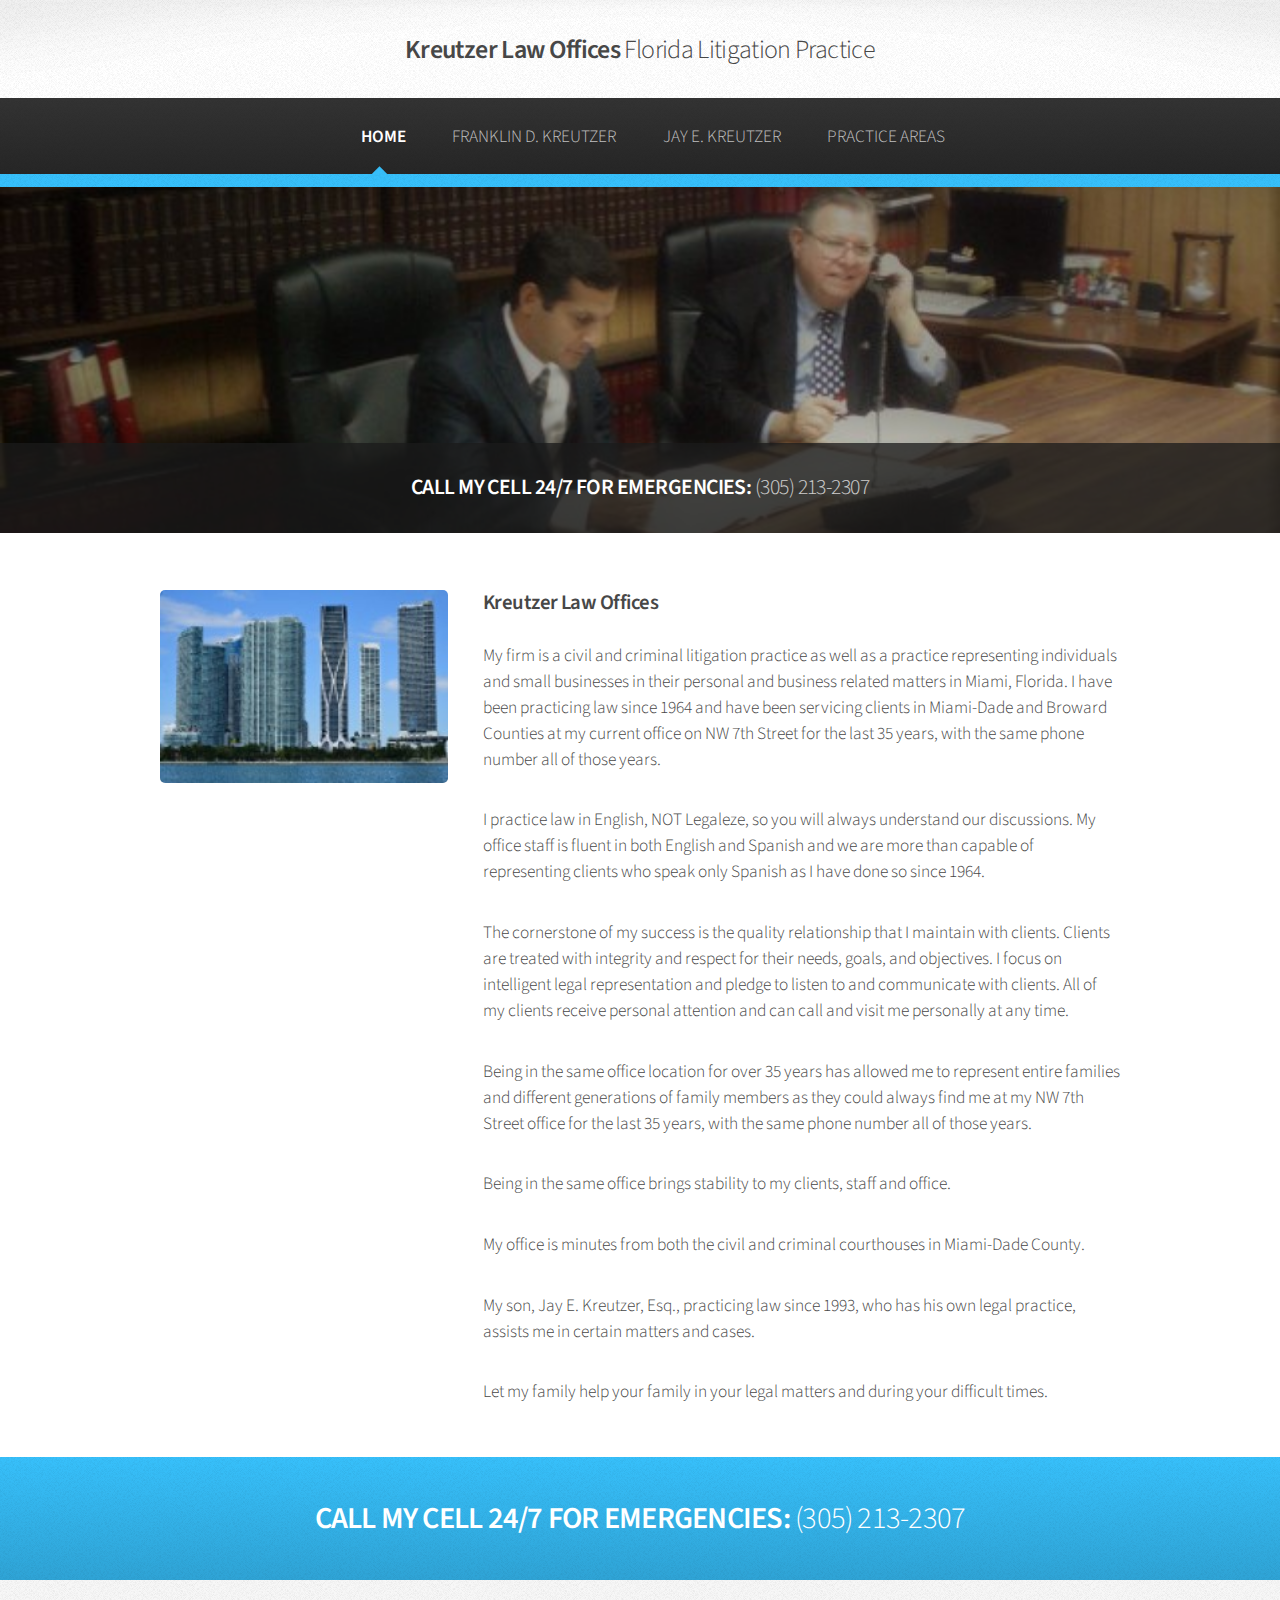
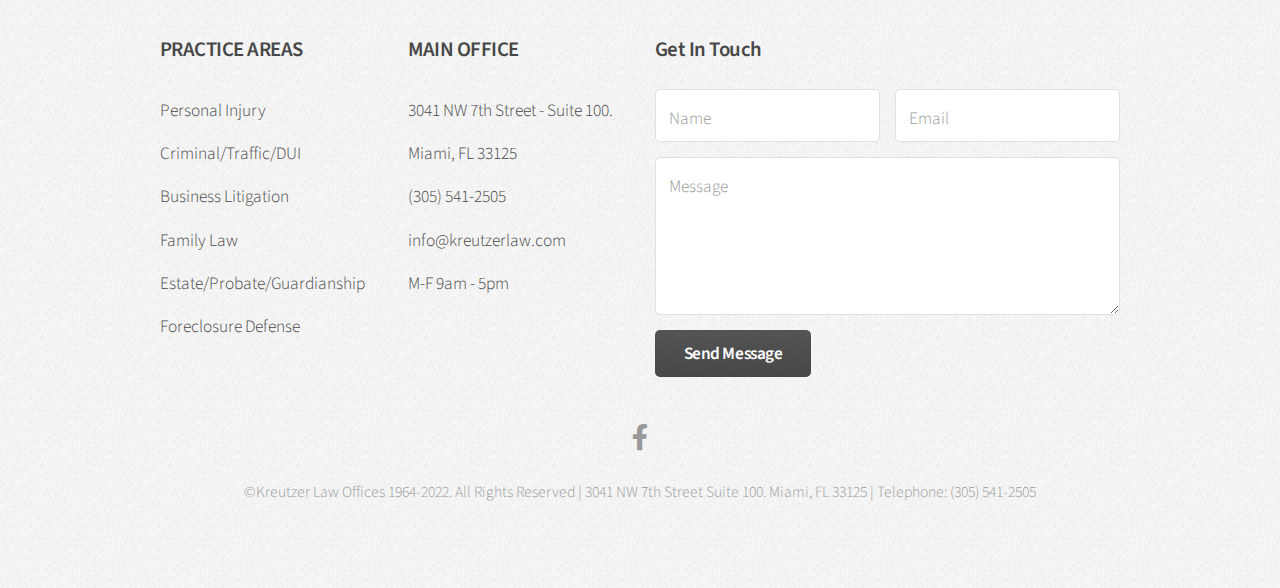
<file: index.html>
<!DOCTYPE HTML>
<html>
	<head>
		<title>Kreutzer Law Offices | Florida Litigation Practice | Miami</title>
		<meta charset="utf-8" />
		<meta name="viewport" content="width=device-width, initial-scale=1, user-scalable=no" />
		<link rel="stylesheet" href="assets/css/main.css" />
	</head>
	<body class="is-preload">
		<div id="page-wrapper">

			<!-- Header -->
				<div id="header">

					<!-- Logo -->
						<h1><a href="index.html" id="logo">Kreutzer Law Offices <em> Florida Litigation Practice</em></a></h1>

					<!-- Nav -->
						<nav id="nav">
							<ul>
								<li class="current"><a href="index.html">HOME</a></li>
								<li><a href="franklin-kreutzer.html">FRANKLIN D. KREUTZER</a></li>
								<li><a href="jay-e-kreutzer.html">JAY E. KREUTZER</a></li>
								<li><a href="practice-areas.html">PRACTICE AREAS</a></li>
							</ul>
						</nav>

				</div>

			<!-- Banner -->
				<section id="banner">
					<header>
						<h2>CALL MY CELL 24/7 FOR EMERGENCIES: <em>(305) 213-2307</em></h2>
					</header>
				</section>

			<!-- Posts -->
				<section class="wrapper style1">
					<div class="container">
						<div class="row">
							<section class="col-12 col-12-narrower">
								<div class="box post">
									<a href="#" class="image left"><img src="images/miami-law-office.jpg" alt="" /></a>
									<div class="inner">
										<h3>Kreutzer Law Offices</h3>
										<p>My firm is a civil and criminal litigation practice as well as a practice representing individuals 
											and small businesses in their personal and business related matters in Miami, Florida.  
											I have been practicing law since 1964 and have been servicing clients in Miami-Dade and Broward Counties
											 at my current office on NW 7th Street for the last 35 years, with the same phone number all of those years.</p>
										<p>I practice law in English, NOT Legaleze, so you will always understand our discussions.  
											My office staff is fluent in both English and Spanish and we are more than capable of representing clients 
											who speak only Spanish as I have done so since 1964.</p>
										<p>The cornerstone of my success is the quality relationship that I maintain with clients.  Clients are treated with 
											integrity and respect for their needs, goals, and objectives.  I focus on intelligent legal 
											representation and pledge to listen to and communicate with clients.  All of my clients receive personal attention 
											and can call and visit me personally at any time.</p>
										<p>Being in the same office location for over 35 years has allowed me to represent entire families and different generations of 
											family members as they could always find me at my NW 7th Street office for the last 35 years, with the same phone number all of those years.</p>
										<p>Being in the same office brings stability to my clients, staff and office.</p>
										<p>My office is minutes from both the civil and criminal courthouses in Miami-Dade County.</p>
										<p>My son, Jay E. Kreutzer, Esq., practicing law since 1993, who has his own legal practice,  assists me in certain matters and cases.</p>
										<p>Let my family help your family in your legal matters and during your difficult times.</p>
										
									</div>
								</div>
							</section>
							
						</div>
					</div>
				</section>

			<!-- CTA -->
				<section id="cta" class="wrapper style3">
					<div class="container">
						<header>
							<h2>CALL MY CELL 24/7 FOR EMERGENCIES: <em>(305) 213-2307</em></h2>						
						</header>
					</div>
				</section>

			<!-- Footer -->
				<div id="footer">
					<div class="container">
						<div class="row">
							<section class="col-3 col-6-narrower col-12-mobilep">
								<h3>PRACTICE AREAS</h3>
								<ul class="links">
									<li>Personal Injury</li>
									<li>Criminal/Traffic/DUI</li>
									<li>Business Litigation</li>
									<li>Family Law</li>
									<li>Estate/Probate/Guardianship</li>
									<li>Foreclosure Defense</li>
								</ul>
							</section>
							<section class="col-3 col-6-narrower col-12-mobilep">
								<h3>MAIN OFFICE</h3>
								<ul class="links">
									<li>3041 NW 7th Street - Suite 100. Miami, FL 33125</li>
									<li>(305) 541-2505</li>
									<li>info@kreutzerlaw.com</a></li>
									<li>M-F 9am - 5pm</li>
								</ul>
							</section>
							<section class="col-6 col-12-narrower">
								<h3>Get In Touch</h3>
								<form>
									<div class="row gtr-50">
										<div class="col-6 col-12-mobilep">
											<input type="text" name="name" id="name" placeholder="Name" />
										</div>
										<div class="col-6 col-12-mobilep">
											<input type="email" name="email" id="email" placeholder="Email" />
										</div>
										<div class="col-12">
											<textarea name="message" id="message" placeholder="Message" rows="5"></textarea>
										</div>
										<div class="col-12">
											<ul class="actions">
												<li><input type="submit" class="button alt" value="Send Message" /></li>
											</ul>
										</div>
									</div>
								</form>
							</section>
						</div>
					</div>

					<!-- Icons -->
						<ul class="icons">
							<li><a href="https://www.facebook.com/KreutzerLawOffices" class="icon brands fa-facebook-f"><span class="label">Facebook</span></a></li>
						</ul>

					<!-- Copyright -->
						<div class="copyright">
							<ul class="menu">
								<li>&copy;Kreutzer Law Offices 1964-2022. All Rights Reserved | 3041 NW 7th Street Suite 100. Miami, FL 33125 | Telephone: (305) 541-2505</li>
								<!-- Arcana HTML5 UP ajlkn CCA 3.0 license -->
							</ul>
						</div>

				</div>

		</div>

		<!-- Scripts -->
			<script src="assets/js/jquery.min.js"></script>
			<script src="assets/js/jquery.dropotron.min.js"></script>
			<script src="assets/js/browser.min.js"></script>
			<script src="assets/js/breakpoints.min.js"></script>
			<script src="assets/js/util.js"></script>
			<script src="assets/js/main.js"></script>

	</body>
</html>
</file>
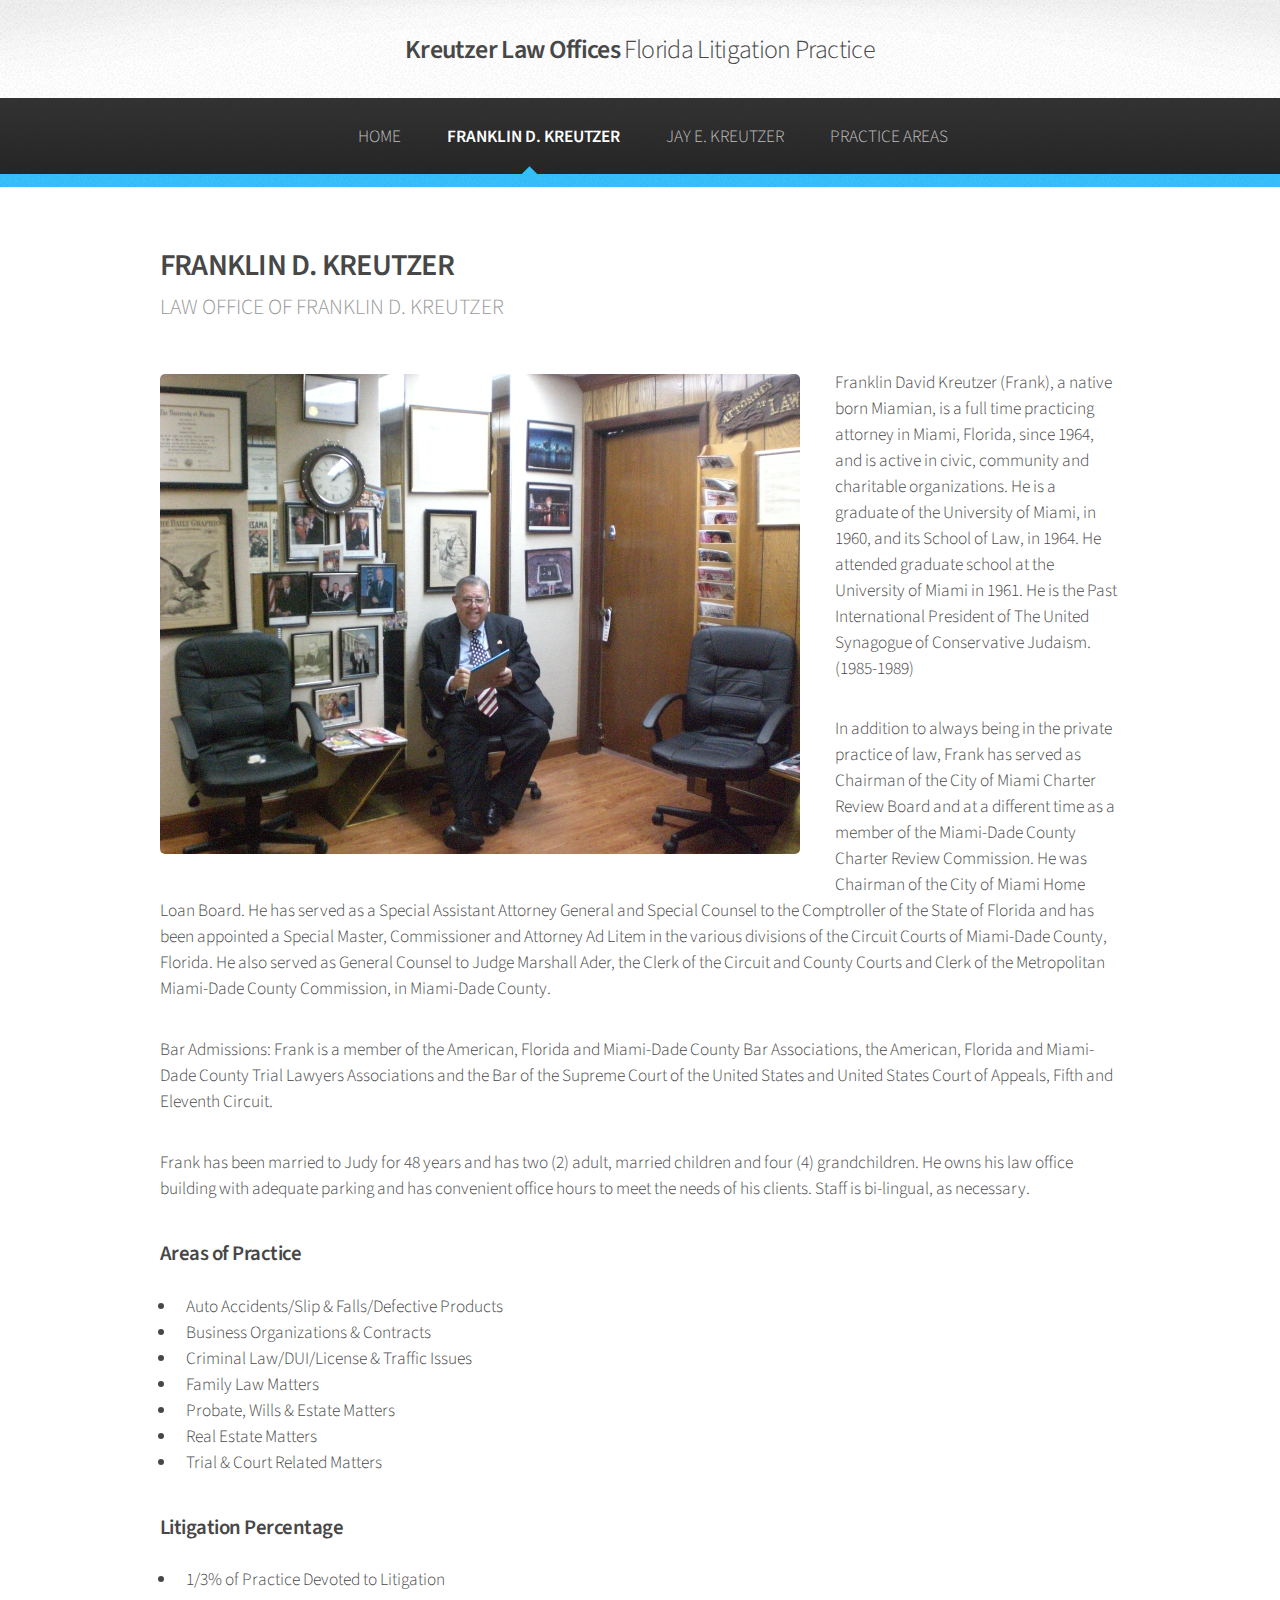
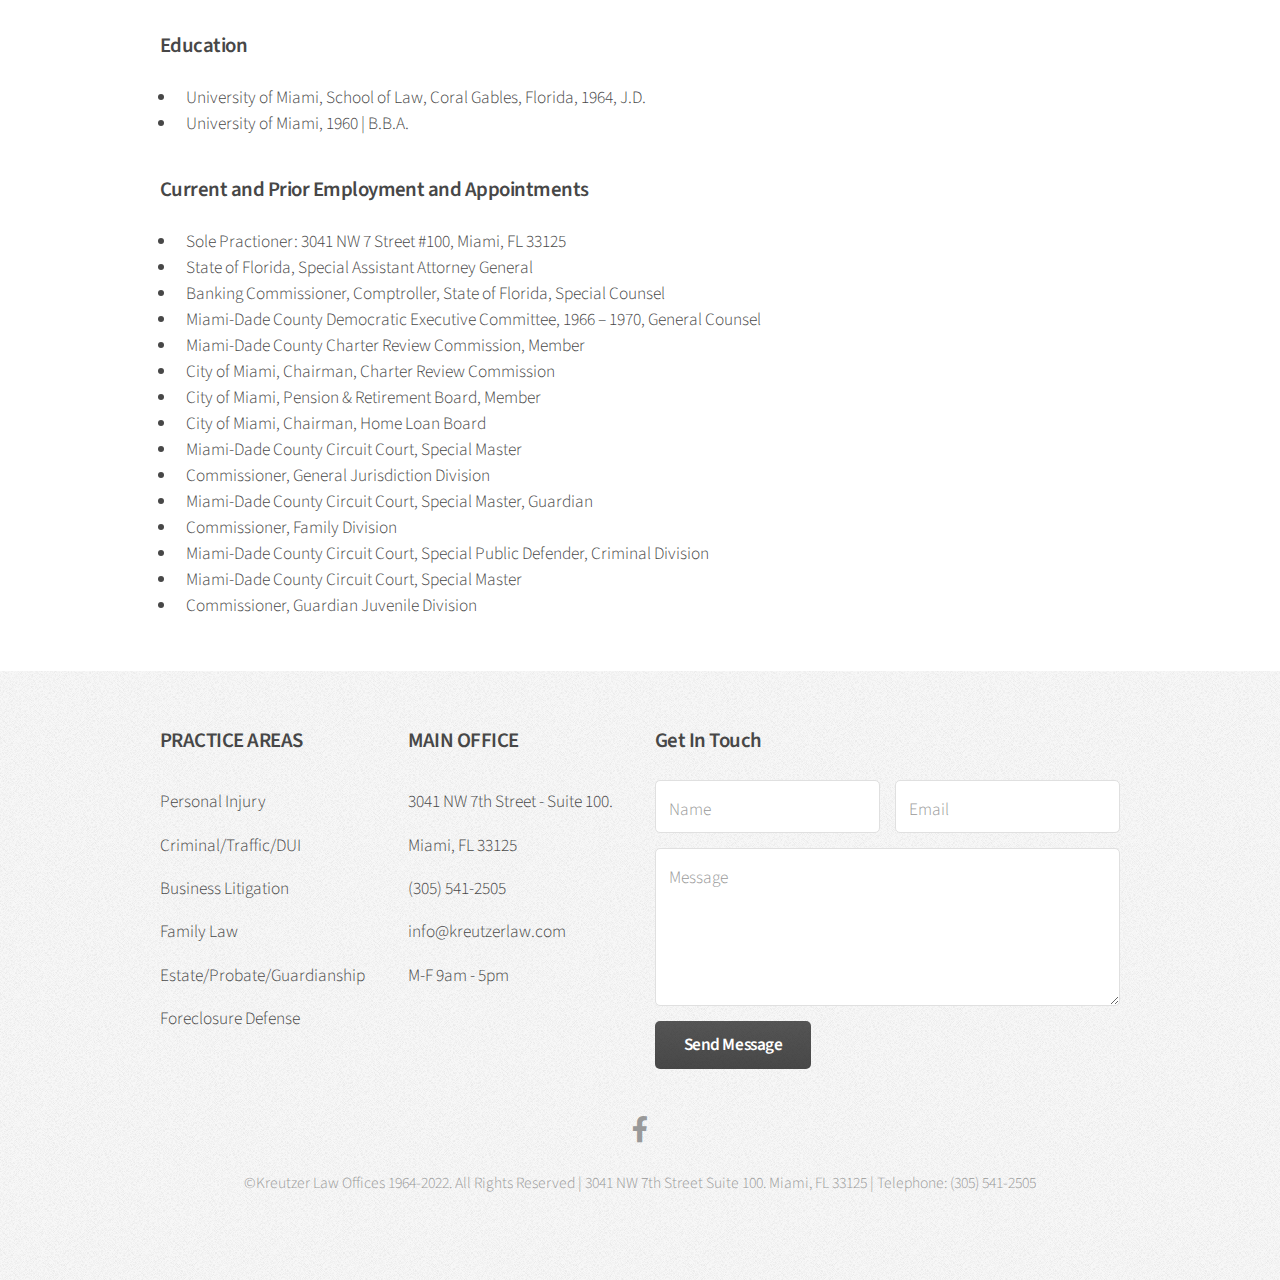
<file: franklin-kreutzer.html>
<!DOCTYPE HTML>
<html>
	<head>
		<title>Kreutzer Law Offices | Florida Litigation Practice | Miami</title>
		<meta charset="utf-8" />
		<meta name="viewport" content="width=device-width, initial-scale=1, user-scalable=no" />
		<link rel="stylesheet" href="assets/css/main.css" />
	</head>
	<body class="is-preload">
		<div id="page-wrapper">

			<!-- Header -->
				<div id="header">

					<!-- Logo -->
						<h1><a href="index.html" id="logo">Kreutzer Law Offices <em> Florida Litigation Practice</em></a></h1>

					<!-- Nav -->
						<nav id="nav">
							<ul>
								<li><a href="index.html">HOME</a></li>
								<li class="current"><a href="franklin-kreutzer.html">FRANKLIN D. KREUTZER</a></li>
								<li><a href="jay-e-kreutzer.html">JAY E. KREUTZER</a></li>
								<li><a href="practice-areas.html">PRACTICE AREAS</a></li>
							</ul>
						</nav>

				</div>

			<!-- Main -->
				<section class="wrapper style1">
					<div class="container">
						<div id="content">

							<!-- Content -->

								<article>
									<header>
										<h2>FRANKLIN D. KREUTZER</h2>
										<p>LAW OFFICE OF FRANKLIN D. KREUTZER</p>
									</header>

									<!-- <span class="image featured"><img src="images/Law_Office_Miami_Franklin_Kreutzer.jpg" alt="" /></span> -->

									<a href="#" class="image left"><img src="images/Law_Office_Miami_Franklin_Kreutzer.jpg" alt="" /></a>

									<p>Franklin David Kreutzer (Frank), a native born Miamian, is a full time practicing attorney in Miami, Florida, since 1964, and is active in civic, community 
										and charitable organizations.  He is a graduate of the University of Miami, in 1960, and its School of Law, in 1964.  
										He attended graduate school at the University of Miami in 1961.  He is the Past International President of The United Synagogue of Conservative Judaism.(1985-1989)</p>

									<p>In addition to always being in the private practice of law, Frank has served as Chairman of the City of Miami Charter Review Board and at a different time as a member of the Miami-Dade 
										County Charter Review Commission.  He was Chairman of the City of Miami Home Loan Board.  He has served as a Special Assistant Attorney General and Special Counsel to the Comptroller of 
										the State of Florida and has been appointed a Special Master, Commissioner and Attorney Ad Litem in the various divisions of the Circuit Courts of Miami-Dade County, Florida.  He also 
										served as General Counsel to Judge Marshall Ader, 
										the Clerk of the Circuit and County Courts and Clerk of the Metropolitan Miami-Dade County Commission, in Miami-Dade County.</p>

									<p>Bar Admissions:  Frank is a member of the American, Florida and Miami-Dade County Bar Associations, the American, Florida and Miami-Dade County Trial 
										Lawyers Associations and the Bar of the Supreme Court of the United States and United States Court of Appeals, Fifth and Eleventh Circuit.</p>
									<p>Frank has been married to Judy for 48 years and has two (2) adult, married children and four (4) grandchildren.  He owns his law office building with 
										adequate parking and has convenient office hours to meet the needs of his clients.  Staff is bi-lingual, as necessary.</p>

									<h3>Areas of Practice</h3>
									<ul>
										<li>Auto Accidents/Slip & Falls/Defective Products</li>
										<li>Business Organizations & Contracts</li>
										<li>Criminal Law/DUI/License & Traffic Issues</li>
										<li>Family Law Matters</li>
										<li>Probate, Wills & Estate Matters</li>
										<li>Real Estate Matters</li>
										<li>Trial & Court Related Matters</li>
									</ul>

									<h3>Litigation Percentage</h3>
									<ul>
										<li>1/3% of Practice Devoted to Litigation</li>
									</ul>

									<h3>Education</h3>
									<ul>
										<li>University of Miami, School of Law, Coral Gables, Florida, 1964, J.D.</li>
										<li>University of Miami, 1960 | B.B.A.</li>
									</ul>

									<h3>Current and Prior Employment and Appointments</h3>
									<ul>
										<li>Sole Practioner: 3041 NW 7 Street #100, Miami, FL  33125</li>
										<li>State of Florida, Special Assistant Attorney General</li>
										<li>Banking Commissioner, Comptroller, State of Florida, Special Counsel</li>
										<li>Miami-Dade County Democratic Executive Committee, 1966 – 1970, General Counsel</li>
										<li>Miami-Dade County Charter Review Commission, Member</li>
										<li>City of Miami, Chairman, Charter Review Commission</li>
										<li>City of Miami, Pension & Retirement Board, Member</li>
										<li>City of Miami, Chairman, Home Loan Board  </li>
										<li>Miami-Dade County Circuit Court, Special Master  </li>
										<li>Commissioner, General Jurisdiction Division  </li>
										<li>Miami-Dade County Circuit Court, Special Master, Guardian  </li>
										<li>Commissioner, Family Division  </li>
										<li>Miami-Dade County Circuit Court, Special Public Defender, Criminal Division  </li>
										<li>Miami-Dade County Circuit Court, Special Master  </li>
										<li>Commissioner, Guardian Juvenile Division  </li>
									</ul>

									
								</article>

						</div>
					</div>
				</section>

			<!-- Footer -->
			<div id="footer">
				<div class="container">
					<div class="row">
						<section class="col-3 col-6-narrower col-12-mobilep">
							<h3>PRACTICE AREAS</h3>
							<ul class="links">
								<li>Personal Injury</li>
								<li>Criminal/Traffic/DUI</li>
								<li>Business Litigation</li>
								<li>Family Law</li>
								<li>Estate/Probate/Guardianship</li>
								<li>Foreclosure Defense</li>
							</ul>
						</section>
						<section class="col-3 col-6-narrower col-12-mobilep">
							<h3>MAIN OFFICE</h3>
							<ul class="links">
								<li>3041 NW 7th Street - Suite 100. Miami, FL 33125</li>
								<li>(305) 541-2505</li>
								<li>info@kreutzerlaw.com</a></li>
								<li>M-F 9am - 5pm</li>
							</ul>
						</section>
						<section class="col-6 col-12-narrower">
							<h3>Get In Touch</h3>
							<form>
								<div class="row gtr-50">
									<div class="col-6 col-12-mobilep">
										<input type="text" name="name" id="name" placeholder="Name" />
									</div>
									<div class="col-6 col-12-mobilep">
										<input type="email" name="email" id="email" placeholder="Email" />
									</div>
									<div class="col-12">
										<textarea name="message" id="message" placeholder="Message" rows="5"></textarea>
									</div>
									<div class="col-12">
										<ul class="actions">
											<li><input type="submit" class="button alt" value="Send Message" /></li>
										</ul>
									</div>
								</div>
							</form>
						</section>
					</div>
				</div>

				<!-- Icons -->
					<ul class="icons">
						<li><a href="https://www.facebook.com/KreutzerLawOffices" class="icon brands fa-facebook-f"><span class="label">Facebook</span></a></li>
					</ul>

				<!-- Copyright -->
					<div class="copyright">
						<ul class="menu">
							<li>&copy;Kreutzer Law Offices 1964-2022. All Rights Reserved | 3041 NW 7th Street Suite 100. Miami, FL 33125 | Telephone: (305) 541-2505</li>
							<!-- Arcana HTML5 UP ajlkn CCA 3.0 license -->
						</ul>
					</div>

			</div>

		</div>

		<!-- Scripts -->
			<script src="assets/js/jquery.min.js"></script>
			<script src="assets/js/jquery.dropotron.min.js"></script>
			<script src="assets/js/browser.min.js"></script>
			<script src="assets/js/breakpoints.min.js"></script>
			<script src="assets/js/util.js"></script>
			<script src="assets/js/main.js"></script>

	</body>
</html>
</file>
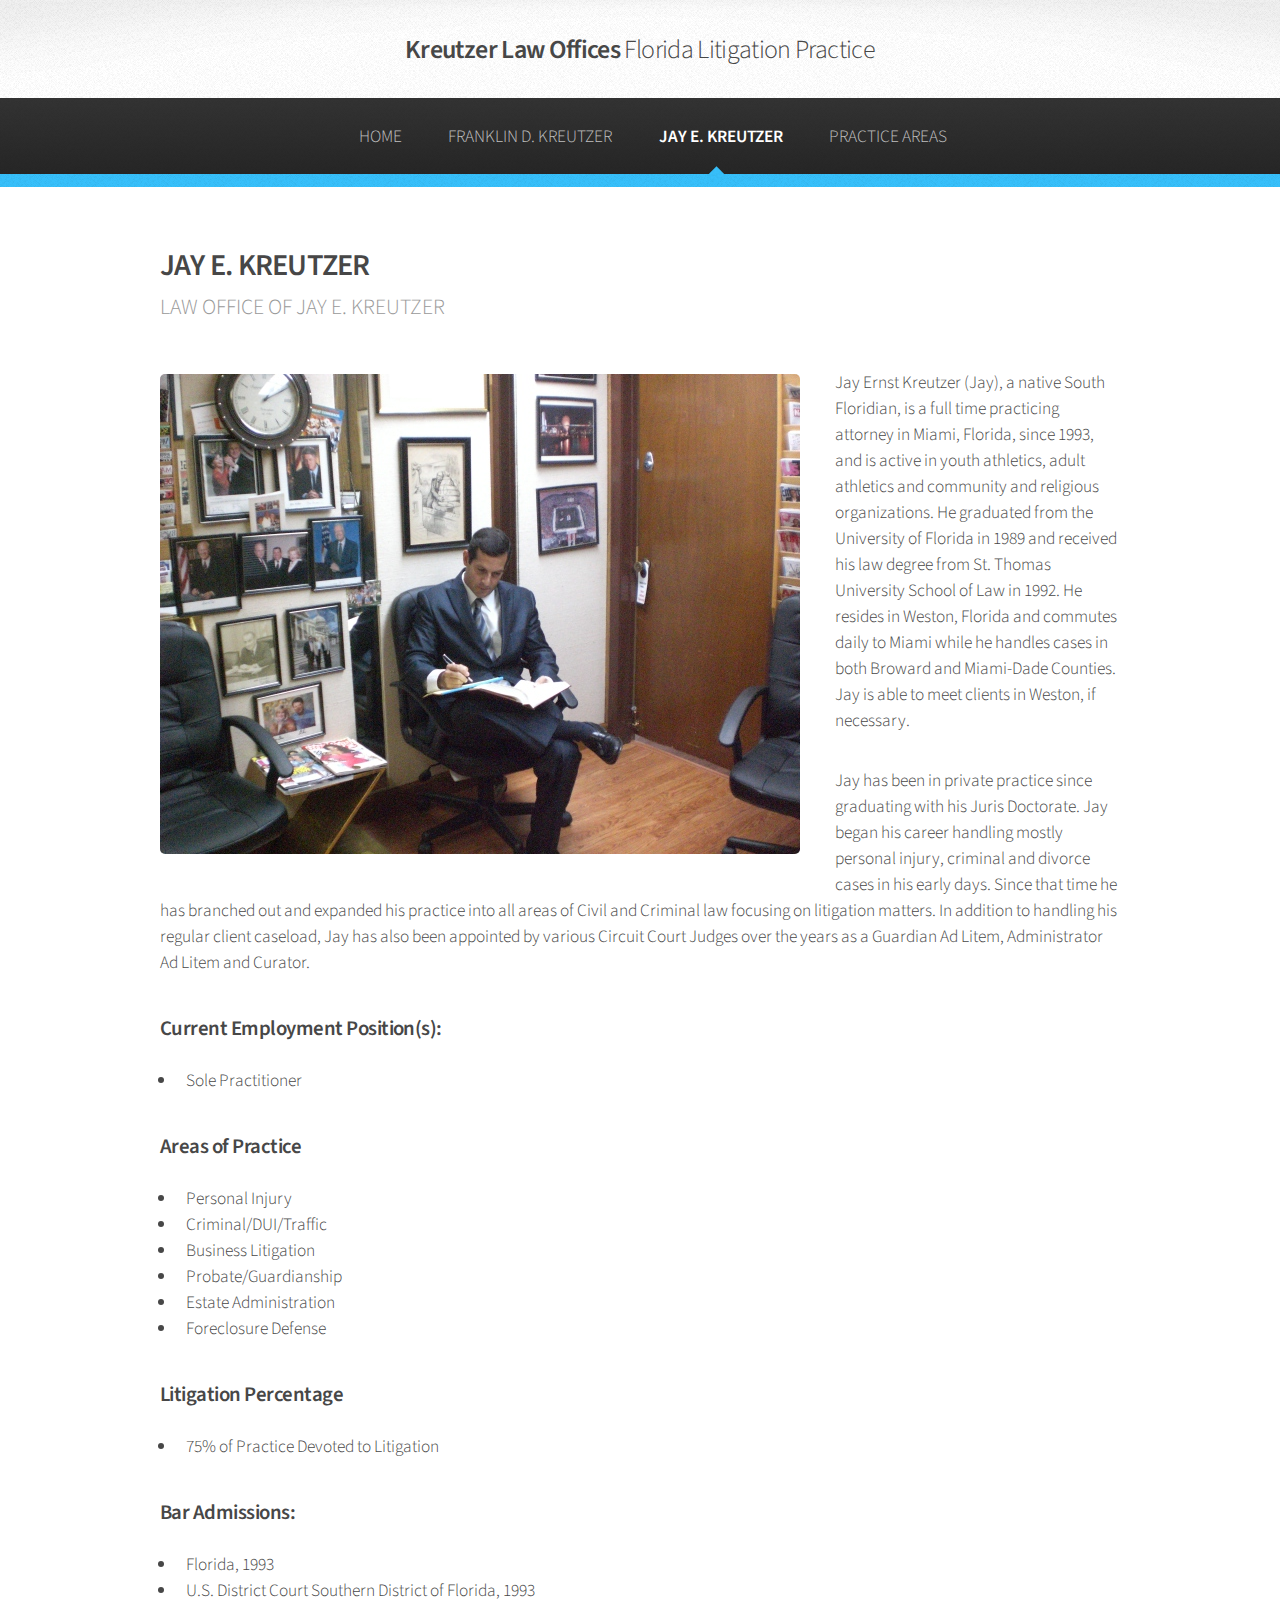
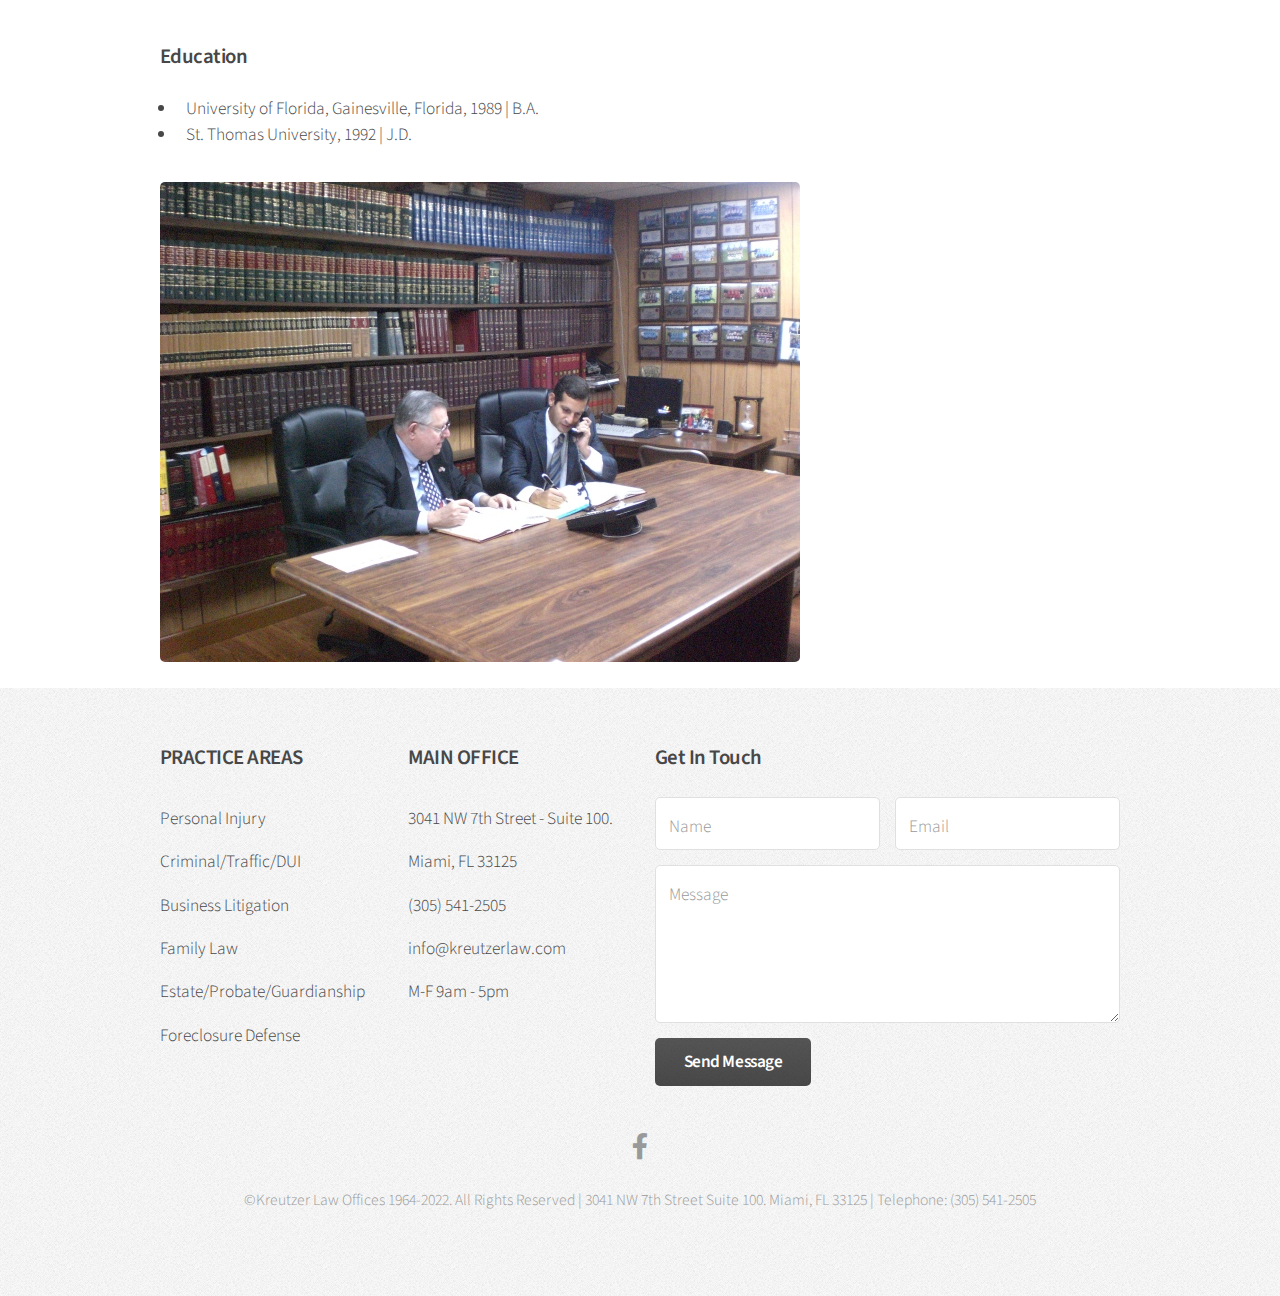
<file: jay-e-kreutzer.html>
<!DOCTYPE HTML>
<html>
	<head>
		<title>Kreutzer Law Offices | Florida Litigation Practice | Miami</title>
		<meta charset="utf-8" />
		<meta name="viewport" content="width=device-width, initial-scale=1, user-scalable=no" />
		<link rel="stylesheet" href="assets/css/main.css" />
	</head>
	<body class="is-preload">
		<div id="page-wrapper">

			<!-- Header -->
				<div id="header">

					<!-- Logo -->
						<h1><a href="index.html" id="logo">Kreutzer Law Offices <em> Florida Litigation Practice</em></a></h1>

					<!-- Nav -->
						<nav id="nav">
							<ul>
								<li><a href="index.html">HOME</a></li>
								<li><a href="franklin-kreutzer.html">FRANKLIN D. KREUTZER</a></li>
								<li class="current"><a href="jay-e-kreutzer.html">JAY E. KREUTZER</a></li>
								<li><a href="practice-areas.html">PRACTICE AREAS</a></li>
							</ul>
						</nav>

				</div>

			<!-- Main -->
				<section class="wrapper style1">
					<div class="container">
						<div id="content">

							<!-- Content -->

								<article>
									<header>
										<h2>JAY E. KREUTZER</h2>
										<p>LAW OFFICE OF JAY E. KREUTZER</p>
									</header>

									<!-- <span class="image featured"><img src="images/Law_Office_Miami_Franklin_Kreutzer.jpg" alt="" /></span> -->

									<a href="#" class="image left"><img src="images/Law_Office_Miami_Jay_Kreutzer.jpg" alt="" /></a>

									<p>Jay Ernst Kreutzer (Jay), a native South Floridian, is a full time practicing attorney in Miami, Florida, since 1993, and is active in youth athletics, 
										adult athletics and community and religious organizations.  He graduated from the University of Florida in 1989 and received his law degree from St. 
										Thomas University School of Law in 1992. He resides in Weston, Florida and commutes daily to Miami while he handles cases in both Broward and Miami-Dade 
										Counties.  Jay is able to meet clients in Weston, if necessary.</p>

									<!-- <h3>And Yet Another Subheading</h3> -->
									<p>Jay has been in private practice since graduating with his Juris Doctorate.  Jay began his career handling mostly personal injury, criminal and divorce 
										cases in his early days.  Since that time he has branched out and expanded his practice into all areas of Civil and Criminal law focusing on litigation 
										matters.  In addition to handling his regular client caseload, Jay has also been appointed by various Circuit Court Judges over the years as a Guardian 
										Ad Litem, Administrator Ad Litem and Curator.</p>

									<h3>Current Employment Position(s):</h3>
									<ul>
										<li> Sole Practitioner</li>
									</ul>

									<h3>Areas of Practice</h3>
									<ul>
										<li>Personal Injury</li>
										<li>Criminal/DUI/Traffic</li>
										<li>Business Litigation</li>
										<li>Probate/Guardianship</li>
										<li>Estate Administration</li>
										<li>Foreclosure Defense</li>
									</ul>

									<h3>Litigation Percentage</h3>
									<ul>
										<li>75% of Practice Devoted to Litigation</li>
									</ul>

									<h3>Bar Admissions:</h3>
									<ul>
										<li>Florida, 1993</li>
										<li>U.S. District Court Southern District of Florida, 1993</li>
									</ul>

									<h3>Education</h3>
									<ul>
										<li>University of Florida, Gainesville, Florida, 1989 | B.A.</li>
										<li>St. Thomas University, 1992 |  J.D.</li>
									</ul>

									<a href="#" class="image right"><img src="images/Law-Office-of-Jay-Kreutzer-in-Miami-Florida.jpg" alt="" /></a>
									
								</article>

						</div>
					</div>
				</section>

			<!-- Footer -->
			<div id="footer">
				<div class="container">
					<div class="row">
						<section class="col-3 col-6-narrower col-12-mobilep">
							<h3>PRACTICE AREAS</h3>
							<ul class="links">
								<li>Personal Injury</li>
								<li>Criminal/Traffic/DUI</li>
								<li>Business Litigation</li>
								<li>Family Law</li>
								<li>Estate/Probate/Guardianship</li>
								<li>Foreclosure Defense</li>
							</ul>
						</section>
						<section class="col-3 col-6-narrower col-12-mobilep">
							<h3>MAIN OFFICE</h3>
							<ul class="links">
								<li>3041 NW 7th Street - Suite 100. Miami, FL 33125</li>
								<li>(305) 541-2505</li>
								<li>info@kreutzerlaw.com</a></li>
								<li>M-F 9am - 5pm</li>
							</ul>
						</section>
						<section class="col-6 col-12-narrower">
							<h3>Get In Touch</h3>
							<form>
								<div class="row gtr-50">
									<div class="col-6 col-12-mobilep">
										<input type="text" name="name" id="name" placeholder="Name" />
									</div>
									<div class="col-6 col-12-mobilep">
										<input type="email" name="email" id="email" placeholder="Email" />
									</div>
									<div class="col-12">
										<textarea name="message" id="message" placeholder="Message" rows="5"></textarea>
									</div>
									<div class="col-12">
										<ul class="actions">
											<li><input type="submit" class="button alt" value="Send Message" /></li>
										</ul>
									</div>
								</div>
							</form>
						</section>
					</div>
				</div>

				<!-- Icons -->
					<ul class="icons">
						<li><a href="https://www.facebook.com/KreutzerLawOffices" class="icon brands fa-facebook-f"><span class="label">Facebook</span></a></li>
					</ul>

				<!-- Copyright -->
					<div class="copyright">
						<ul class="menu">
							<li>&copy;Kreutzer Law Offices 1964-2022. All Rights Reserved | 3041 NW 7th Street Suite 100. Miami, FL 33125 | Telephone: (305) 541-2505</li>
							<!-- Arcana HTML5 UP ajlkn CCA 3.0 license -->
						</ul>
					</div>

			</div>

		</div>

		<!-- Scripts -->
			<script src="assets/js/jquery.min.js"></script>
			<script src="assets/js/jquery.dropotron.min.js"></script>
			<script src="assets/js/browser.min.js"></script>
			<script src="assets/js/breakpoints.min.js"></script>
			<script src="assets/js/util.js"></script>
			<script src="assets/js/main.js"></script>

	</body>
</html>
</file>
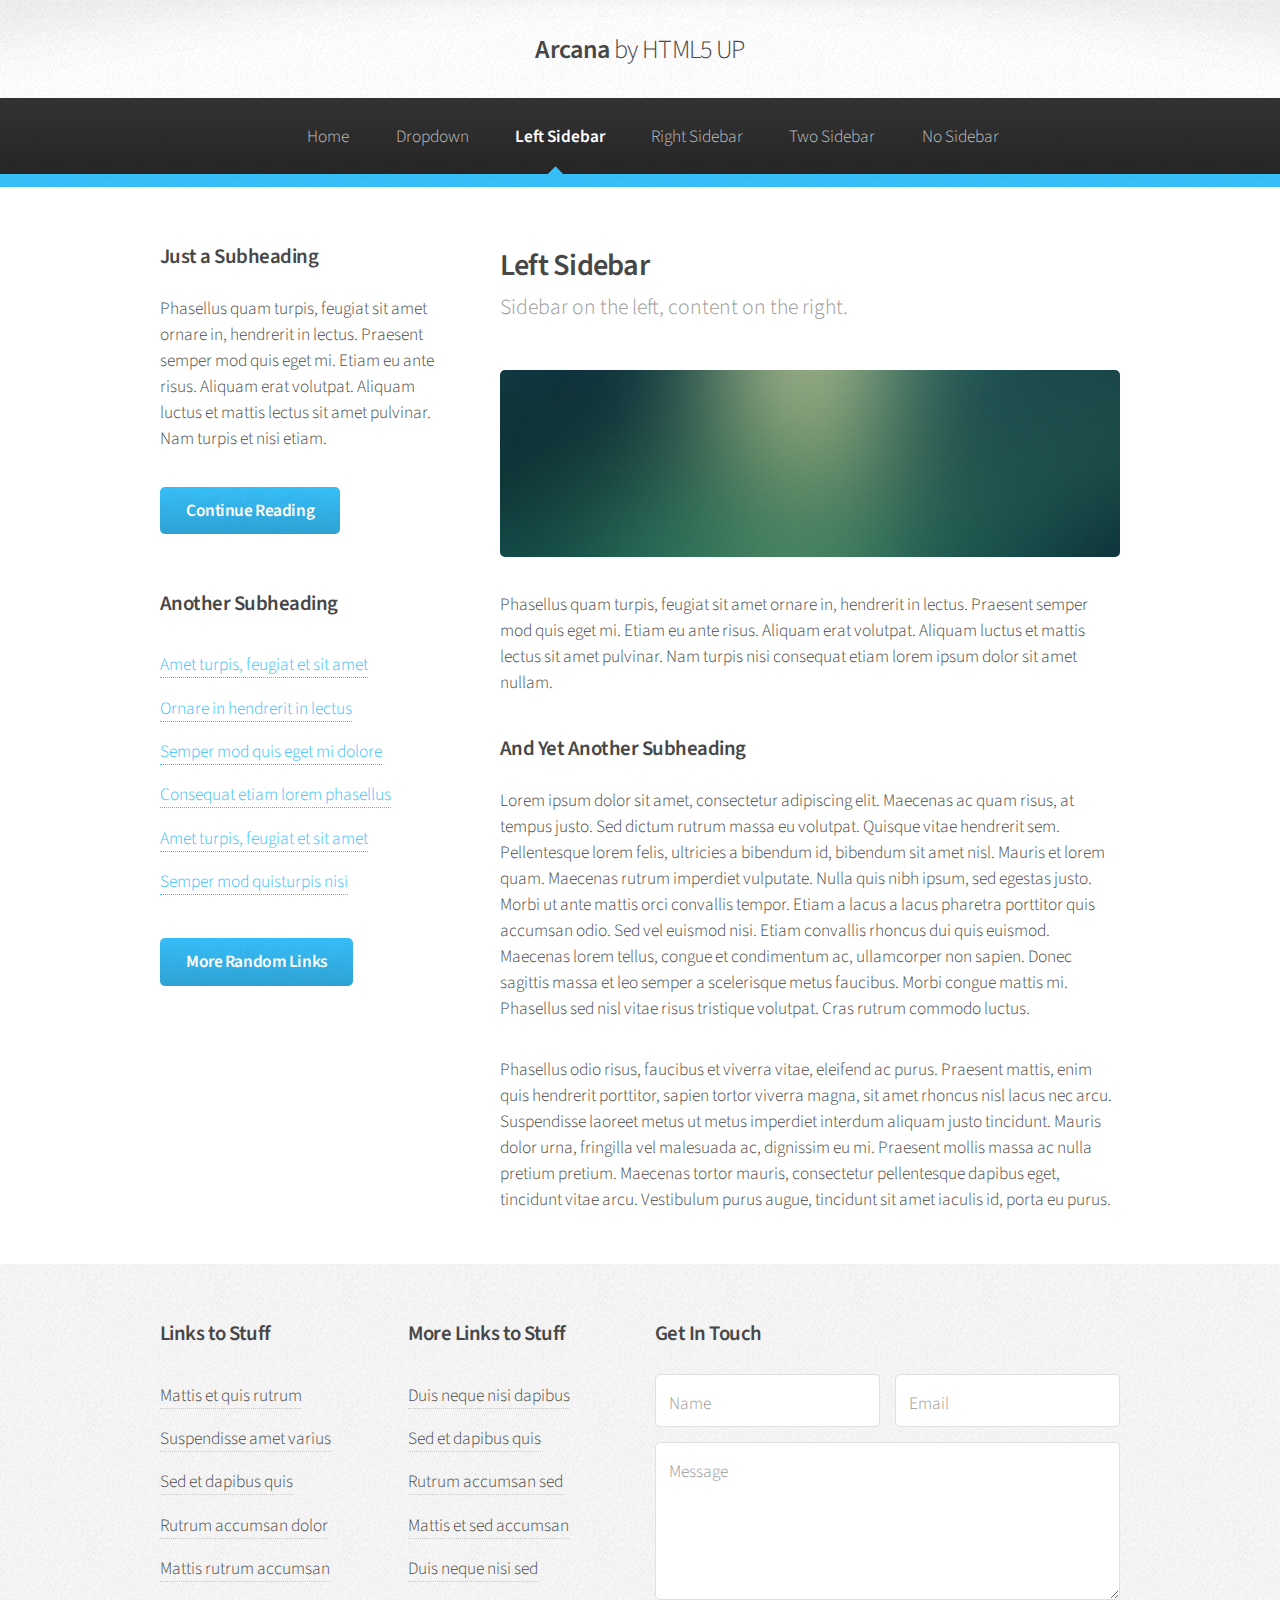
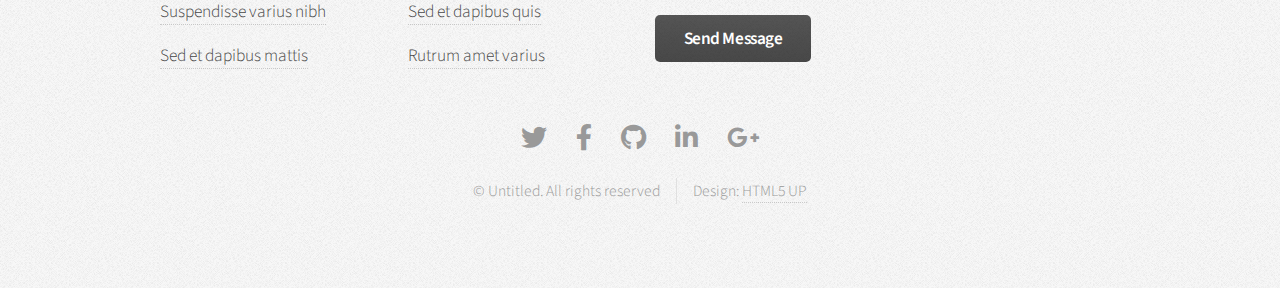
<file: left-sidebar.html>
<!DOCTYPE HTML>
<!--
	Arcana by HTML5 UP
	html5up.net | @ajlkn
	Free for personal and commercial use under the CCA 3.0 license (html5up.net/license)
-->
<html>
	<head>
		<title>Left Sidebar - Arcana by HTML5 UP</title>
		<meta charset="utf-8" />
		<meta name="viewport" content="width=device-width, initial-scale=1, user-scalable=no" />
		<link rel="stylesheet" href="assets/css/main.css" />
	</head>
	<body class="is-preload">
		<div id="page-wrapper">

			<!-- Header -->
				<div id="header">

					<!-- Logo -->
						<h1><a href="index.html" id="logo">Arcana <em>by HTML5 UP</em></a></h1>

					<!-- Nav -->
						<nav id="nav">
							<ul>
								<li><a href="index.html">Home</a></li>
								<li>
									<a href="#">Dropdown</a>
									<ul>
										<li><a href="#">Lorem dolor</a></li>
										<li><a href="#">Magna phasellus</a></li>
										<li><a href="#">Etiam sed tempus</a></li>
										<li>
											<a href="#">Submenu</a>
											<ul>
												<li><a href="#">Lorem dolor</a></li>
												<li><a href="#">Phasellus magna</a></li>
												<li><a href="#">Magna phasellus</a></li>
												<li><a href="#">Etiam nisl</a></li>
												<li><a href="#">Veroeros feugiat</a></li>
											</ul>
										</li>
										<li><a href="#">Veroeros feugiat</a></li>
									</ul>
								</li>
								<li class="current"><a href="left-sidebar.html">Left Sidebar</a></li>
								<li><a href="right-sidebar.html">Right Sidebar</a></li>
								<li><a href="two-sidebar.html">Two Sidebar</a></li>
								<li><a href="no-sidebar.html">No Sidebar</a></li>
							</ul>
						</nav>

				</div>

			<!-- Main -->
				<section class="wrapper style1">
					<div class="container">
						<div class="row gtr-200">
							<div class="col-4 col-12-narrower">
								<div id="sidebar">

									<!-- Sidebar -->

										<section>
											<h3>Just a Subheading</h3>
											<p>Phasellus quam turpis, feugiat sit amet ornare in, hendrerit in lectus.
											Praesent semper mod quis eget mi. Etiam eu ante risus. Aliquam erat volutpat.
											Aliquam luctus et mattis lectus sit amet pulvinar. Nam turpis et nisi etiam.</p>
											<footer>
												<a href="#" class="button">Continue Reading</a>
											</footer>
										</section>

										<section>
											<h3>Another Subheading</h3>
											<ul class="links">
												<li><a href="#">Amet turpis, feugiat et sit amet</a></li>
												<li><a href="#">Ornare in hendrerit in lectus</a></li>
												<li><a href="#">Semper mod quis eget mi dolore</a></li>
												<li><a href="#">Consequat etiam lorem phasellus</a></li>
												<li><a href="#">Amet turpis, feugiat et sit amet</a></li>
												<li><a href="#">Semper mod quisturpis nisi</a></li>
											</ul>
											<footer>
												<a href="#" class="button">More Random Links</a>
											</footer>
										</section>

								</div>
							</div>
							<div class="col-8  col-12-narrower imp-narrower">
								<div id="content">

									<!-- Content -->

										<article>
											<header>
												<h2>Left Sidebar</h2>
												<p>Sidebar on the left, content on the right.</p>
											</header>

											<span class="image featured"><img src="images/banner.jpg" alt="" /></span>

											<p>Phasellus quam turpis, feugiat sit amet ornare in, hendrerit in lectus.
											Praesent semper mod quis eget mi. Etiam eu ante risus. Aliquam erat volutpat.
											Aliquam luctus et mattis lectus sit amet pulvinar. Nam turpis nisi
											consequat etiam lorem ipsum dolor sit amet nullam.</p>

											<h3>And Yet Another Subheading</h3>
											<p>Lorem ipsum dolor sit amet, consectetur adipiscing elit. Maecenas ac quam risus, at tempus
											justo. Sed dictum rutrum massa eu volutpat. Quisque vitae hendrerit sem. Pellentesque lorem felis,
											ultricies a bibendum id, bibendum sit amet nisl. Mauris et lorem quam. Maecenas rutrum imperdiet
											vulputate. Nulla quis nibh ipsum, sed egestas justo. Morbi ut ante mattis orci convallis tempor.
											Etiam a lacus a lacus pharetra porttitor quis accumsan odio. Sed vel euismod nisi. Etiam convallis
											rhoncus dui quis euismod. Maecenas lorem tellus, congue et condimentum ac, ullamcorper non sapien.
											Donec sagittis massa et leo semper a scelerisque metus faucibus. Morbi congue mattis mi.
											Phasellus sed nisl vitae risus tristique volutpat. Cras rutrum commodo luctus.</p>

											<p>Phasellus odio risus, faucibus et viverra vitae, eleifend ac purus. Praesent mattis, enim
											quis hendrerit porttitor, sapien tortor viverra magna, sit amet rhoncus nisl lacus nec arcu.
											Suspendisse laoreet metus ut metus imperdiet interdum aliquam justo tincidunt. Mauris dolor urna,
											fringilla vel malesuada ac, dignissim eu mi. Praesent mollis massa ac nulla pretium pretium.
											Maecenas tortor mauris, consectetur pellentesque dapibus eget, tincidunt vitae arcu.
											Vestibulum purus augue, tincidunt sit amet iaculis id, porta eu purus.</p>
										</article>

								</div>
							</div>
						</div>
					</div>
				</section>

			<!-- Footer -->
				<div id="footer">
					<div class="container">
						<div class="row">
							<section class="col-3 col-6-narrower col-12-mobilep">
								<h3>Links to Stuff</h3>
								<ul class="links">
									<li><a href="#">Mattis et quis rutrum</a></li>
									<li><a href="#">Suspendisse amet varius</a></li>
									<li><a href="#">Sed et dapibus quis</a></li>
									<li><a href="#">Rutrum accumsan dolor</a></li>
									<li><a href="#">Mattis rutrum accumsan</a></li>
									<li><a href="#">Suspendisse varius nibh</a></li>
									<li><a href="#">Sed et dapibus mattis</a></li>
								</ul>
							</section>
							<section class="col-3 col-6-narrower col-12-mobilep">
								<h3>More Links to Stuff</h3>
								<ul class="links">
									<li><a href="#">Duis neque nisi dapibus</a></li>
									<li><a href="#">Sed et dapibus quis</a></li>
									<li><a href="#">Rutrum accumsan sed</a></li>
									<li><a href="#">Mattis et sed accumsan</a></li>
									<li><a href="#">Duis neque nisi sed</a></li>
									<li><a href="#">Sed et dapibus quis</a></li>
									<li><a href="#">Rutrum amet varius</a></li>
								</ul>
							</section>
							<section class="col-6 col-12-narrower">
								<h3>Get In Touch</h3>
								<form>
									<div class="row gtr-50">
										<div class="col-6 col-12-mobilep">
											<input type="text" name="name" id="name" placeholder="Name" />
										</div>
										<div class="col-6 col-12-mobilep">
											<input type="email" name="email" id="email" placeholder="Email" />
										</div>
										<div class="col-12">
											<textarea name="message" id="message" placeholder="Message" rows="5"></textarea>
										</div>
										<div class="col-12">
											<ul class="actions">
												<li><input type="submit" class="button alt" value="Send Message" /></li>
											</ul>
										</div>
									</div>
								</form>
							</section>
						</div>
					</div>

					<!-- Icons -->
						<ul class="icons">
							<li><a href="#" class="icon brands fa-twitter"><span class="label">Twitter</span></a></li>
							<li><a href="#" class="icon brands fa-facebook-f"><span class="label">Facebook</span></a></li>
							<li><a href="#" class="icon brands fa-github"><span class="label">GitHub</span></a></li>
							<li><a href="#" class="icon brands fa-linkedin-in"><span class="label">LinkedIn</span></a></li>
							<li><a href="#" class="icon brands fa-google-plus-g"><span class="label">Google+</span></a></li>
						</ul>

					<!-- Copyright -->
						<div class="copyright">
							<ul class="menu">
								<li>&copy; Untitled. All rights reserved</li><li>Design: <a href="http://html5up.net">HTML5 UP</a></li>
							</ul>
						</div>

				</div>

		</div>

		<!-- Scripts -->
			<script src="assets/js/jquery.min.js"></script>
			<script src="assets/js/jquery.dropotron.min.js"></script>
			<script src="assets/js/browser.min.js"></script>
			<script src="assets/js/breakpoints.min.js"></script>
			<script src="assets/js/util.js"></script>
			<script src="assets/js/main.js"></script>

	</body>
</html>
</file>
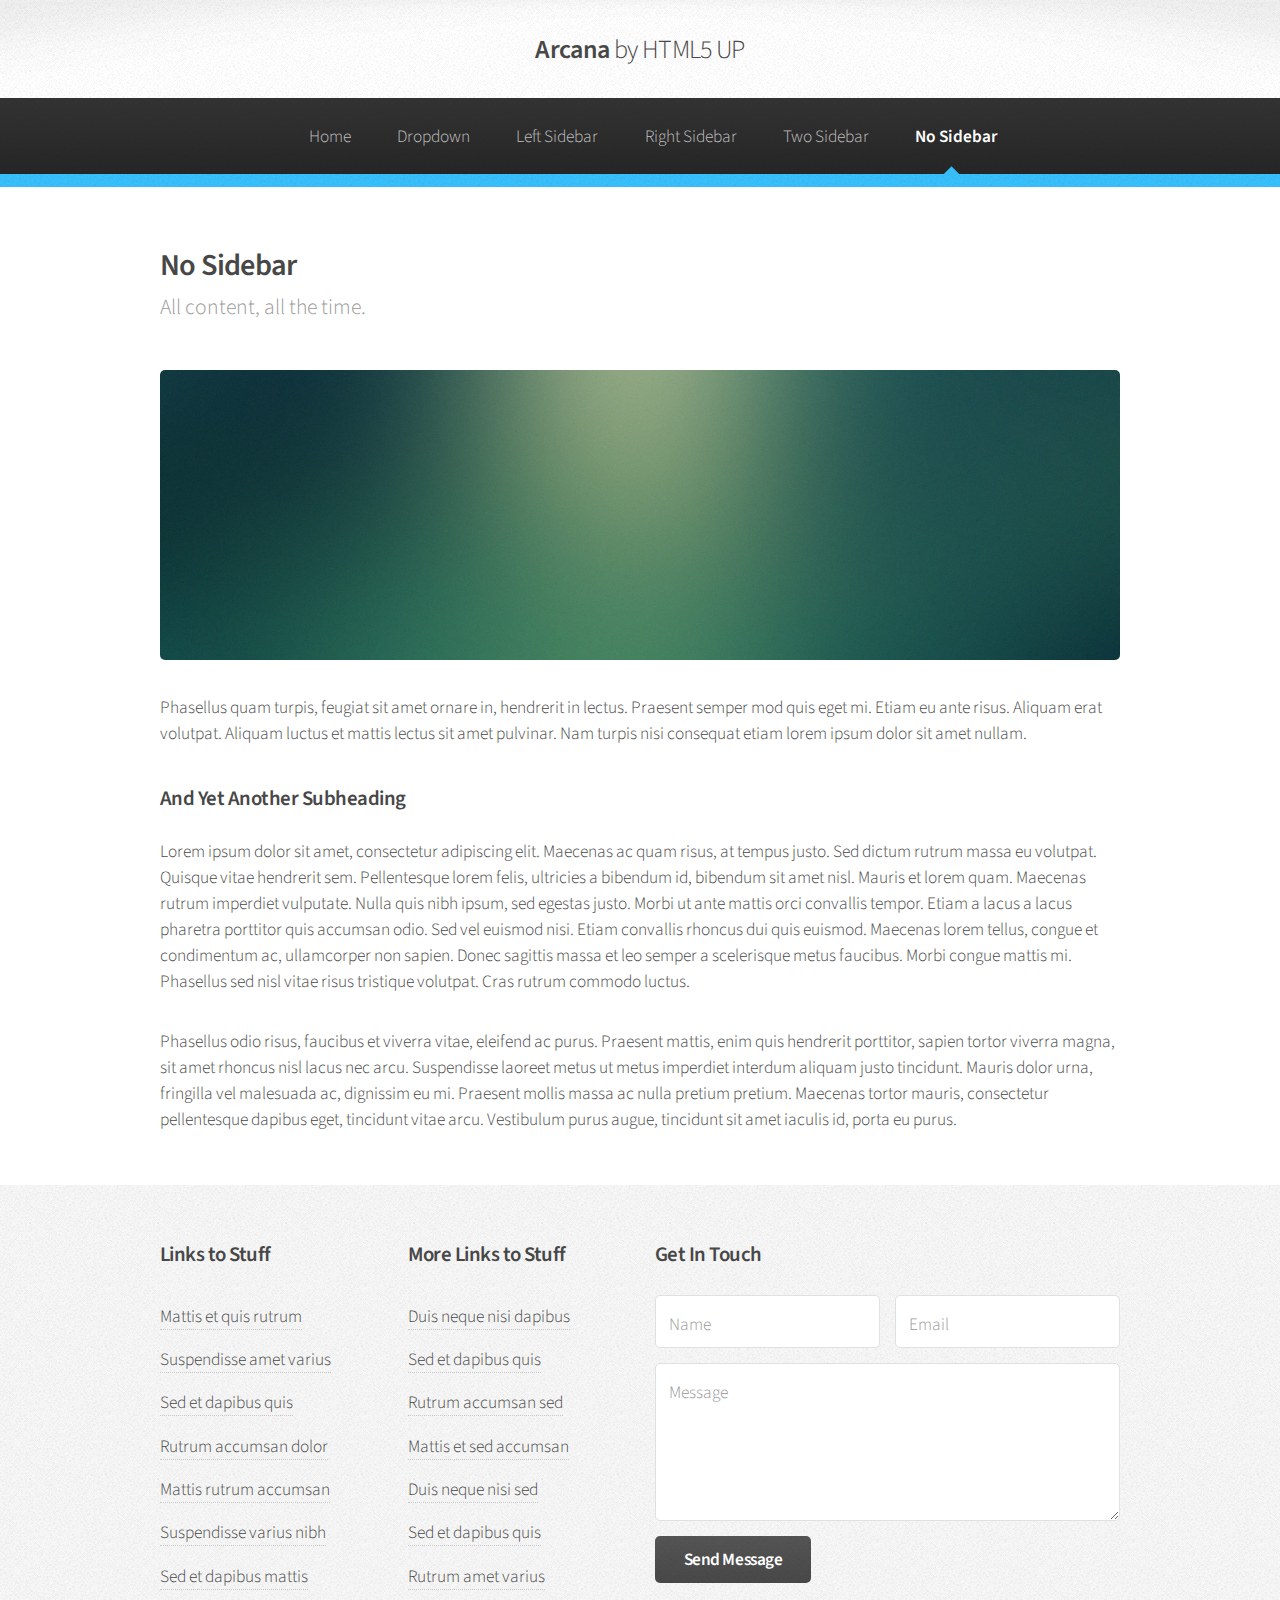
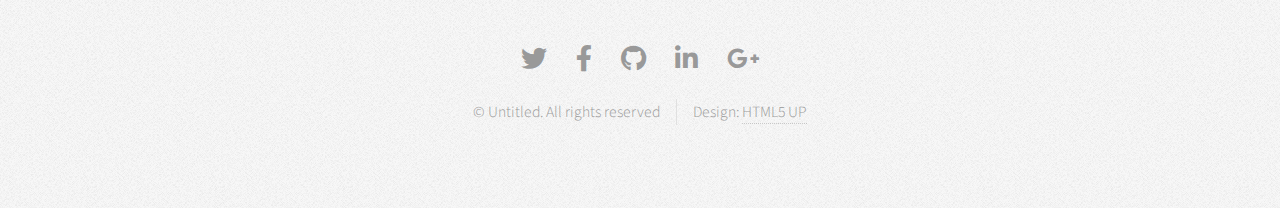
<file: no-sidebar.html>
<!DOCTYPE HTML>
<!--
	Arcana by HTML5 UP
	html5up.net | @ajlkn
	Free for personal and commercial use under the CCA 3.0 license (html5up.net/license)
-->
<html>
	<head>
		<title>No Sidebar - Arcana by HTML5 UP</title>
		<meta charset="utf-8" />
		<meta name="viewport" content="width=device-width, initial-scale=1, user-scalable=no" />
		<link rel="stylesheet" href="assets/css/main.css" />
	</head>
	<body class="is-preload">
		<div id="page-wrapper">

			<!-- Header -->
				<div id="header">

					<!-- Logo -->
						<h1><a href="index.html" id="logo">Arcana <em>by HTML5 UP</em></a></h1>

					<!-- Nav -->
						<nav id="nav">
							<ul>
								<li><a href="index.html">Home</a></li>
								<li>
									<a href="#">Dropdown</a>
									<ul>
										<li><a href="#">Lorem dolor</a></li>
										<li><a href="#">Magna phasellus</a></li>
										<li><a href="#">Etiam sed tempus</a></li>
										<li>
											<a href="#">Submenu</a>
											<ul>
												<li><a href="#">Lorem dolor</a></li>
												<li><a href="#">Phasellus magna</a></li>
												<li><a href="#">Magna phasellus</a></li>
												<li><a href="#">Etiam nisl</a></li>
												<li><a href="#">Veroeros feugiat</a></li>
											</ul>
										</li>
										<li><a href="#">Veroeros feugiat</a></li>
									</ul>
								</li>
								<li><a href="left-sidebar.html">Left Sidebar</a></li>
								<li><a href="right-sidebar.html">Right Sidebar</a></li>
								<li><a href="two-sidebar.html">Two Sidebar</a></li>
								<li class="current"><a href="no-sidebar.html">No Sidebar</a></li>
							</ul>
						</nav>

				</div>

			<!-- Main -->
				<section class="wrapper style1">
					<div class="container">
						<div id="content">

							<!-- Content -->

								<article>
									<header>
										<h2>No Sidebar</h2>
										<p>All content, all the time.</p>
									</header>

									<span class="image featured"><img src="images/banner.jpg" alt="" /></span>

									<p>Phasellus quam turpis, feugiat sit amet ornare in, hendrerit in lectus.
									Praesent semper mod quis eget mi. Etiam eu ante risus. Aliquam erat volutpat.
									Aliquam luctus et mattis lectus sit amet pulvinar. Nam turpis nisi
									consequat etiam lorem ipsum dolor sit amet nullam.</p>

									<h3>And Yet Another Subheading</h3>
									<p>Lorem ipsum dolor sit amet, consectetur adipiscing elit. Maecenas ac quam risus, at tempus
									justo. Sed dictum rutrum massa eu volutpat. Quisque vitae hendrerit sem. Pellentesque lorem felis,
									ultricies a bibendum id, bibendum sit amet nisl. Mauris et lorem quam. Maecenas rutrum imperdiet
									vulputate. Nulla quis nibh ipsum, sed egestas justo. Morbi ut ante mattis orci convallis tempor.
									Etiam a lacus a lacus pharetra porttitor quis accumsan odio. Sed vel euismod nisi. Etiam convallis
									rhoncus dui quis euismod. Maecenas lorem tellus, congue et condimentum ac, ullamcorper non sapien.
									Donec sagittis massa et leo semper a scelerisque metus faucibus. Morbi congue mattis mi.
									Phasellus sed nisl vitae risus tristique volutpat. Cras rutrum commodo luctus.</p>

									<p>Phasellus odio risus, faucibus et viverra vitae, eleifend ac purus. Praesent mattis, enim
									quis hendrerit porttitor, sapien tortor viverra magna, sit amet rhoncus nisl lacus nec arcu.
									Suspendisse laoreet metus ut metus imperdiet interdum aliquam justo tincidunt. Mauris dolor urna,
									fringilla vel malesuada ac, dignissim eu mi. Praesent mollis massa ac nulla pretium pretium.
									Maecenas tortor mauris, consectetur pellentesque dapibus eget, tincidunt vitae arcu.
									Vestibulum purus augue, tincidunt sit amet iaculis id, porta eu purus.</p>
								</article>

						</div>
					</div>
				</section>

			<!-- Footer -->
				<div id="footer">
					<div class="container">
						<div class="row">
							<section class="col-3 col-6-narrower col-12-mobilep">
								<h3>Links to Stuff</h3>
								<ul class="links">
									<li><a href="#">Mattis et quis rutrum</a></li>
									<li><a href="#">Suspendisse amet varius</a></li>
									<li><a href="#">Sed et dapibus quis</a></li>
									<li><a href="#">Rutrum accumsan dolor</a></li>
									<li><a href="#">Mattis rutrum accumsan</a></li>
									<li><a href="#">Suspendisse varius nibh</a></li>
									<li><a href="#">Sed et dapibus mattis</a></li>
								</ul>
							</section>
							<section class="col-3 col-6-narrower col-12-mobilep">
								<h3>More Links to Stuff</h3>
								<ul class="links">
									<li><a href="#">Duis neque nisi dapibus</a></li>
									<li><a href="#">Sed et dapibus quis</a></li>
									<li><a href="#">Rutrum accumsan sed</a></li>
									<li><a href="#">Mattis et sed accumsan</a></li>
									<li><a href="#">Duis neque nisi sed</a></li>
									<li><a href="#">Sed et dapibus quis</a></li>
									<li><a href="#">Rutrum amet varius</a></li>
								</ul>
							</section>
							<section class="col-6 col-12-narrower">
								<h3>Get In Touch</h3>
								<form>
									<div class="row gtr-50">
										<div class="col-6 col-12-mobilep">
											<input type="text" name="name" id="name" placeholder="Name" />
										</div>
										<div class="col-6 col-12-mobilep">
											<input type="email" name="email" id="email" placeholder="Email" />
										</div>
										<div class="col-12">
											<textarea name="message" id="message" placeholder="Message" rows="5"></textarea>
										</div>
										<div class="col-12">
											<ul class="actions">
												<li><input type="submit" class="button alt" value="Send Message" /></li>
											</ul>
										</div>
									</div>
								</form>
							</section>
						</div>
					</div>

					<!-- Icons -->
						<ul class="icons">
							<li><a href="#" class="icon brands fa-twitter"><span class="label">Twitter</span></a></li>
							<li><a href="#" class="icon brands fa-facebook-f"><span class="label">Facebook</span></a></li>
							<li><a href="#" class="icon brands fa-github"><span class="label">GitHub</span></a></li>
							<li><a href="#" class="icon brands fa-linkedin-in"><span class="label">LinkedIn</span></a></li>
							<li><a href="#" class="icon brands fa-google-plus-g"><span class="label">Google+</span></a></li>
						</ul>

					<!-- Copyright -->
						<div class="copyright">
							<ul class="menu">
								<li>&copy; Untitled. All rights reserved</li><li>Design: <a href="http://html5up.net">HTML5 UP</a></li>
							</ul>
						</div>

				</div>

		</div>

		<!-- Scripts -->
			<script src="assets/js/jquery.min.js"></script>
			<script src="assets/js/jquery.dropotron.min.js"></script>
			<script src="assets/js/browser.min.js"></script>
			<script src="assets/js/breakpoints.min.js"></script>
			<script src="assets/js/util.js"></script>
			<script src="assets/js/main.js"></script>

	</body>
</html>
</file>
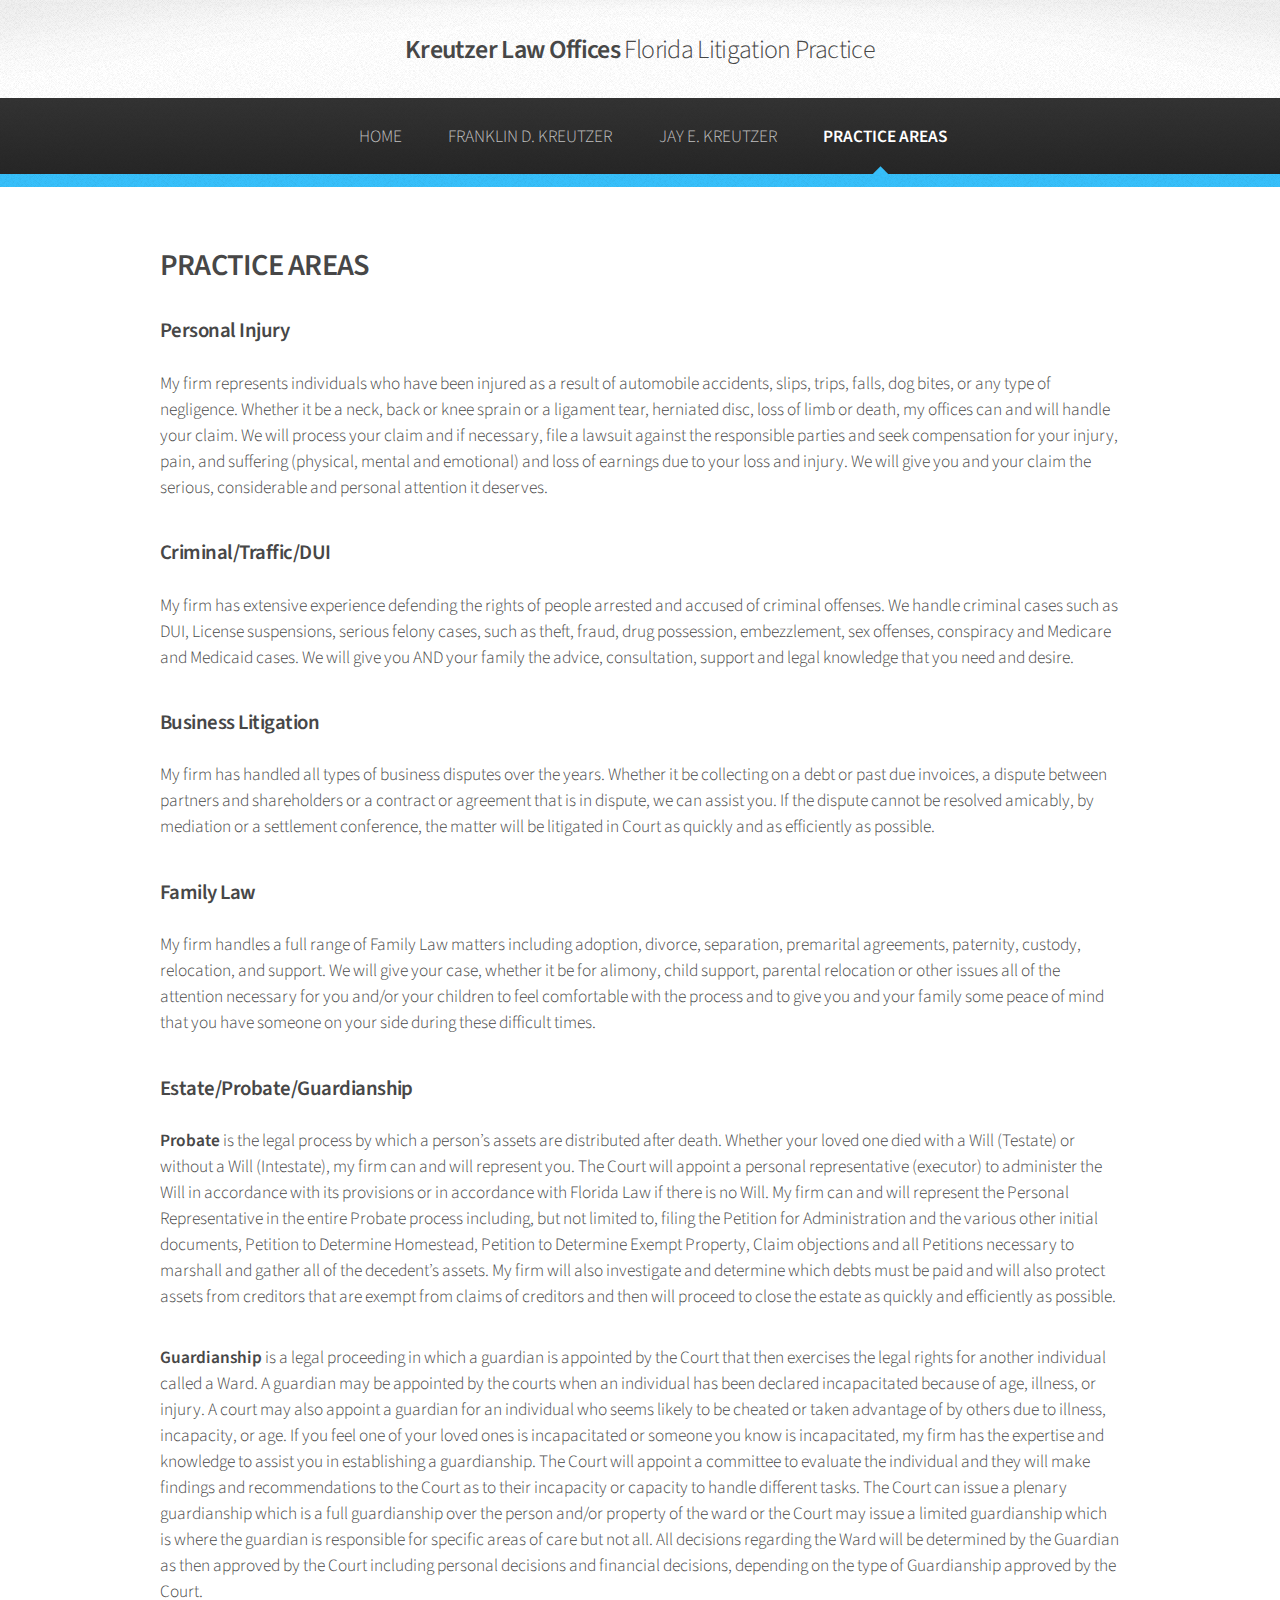
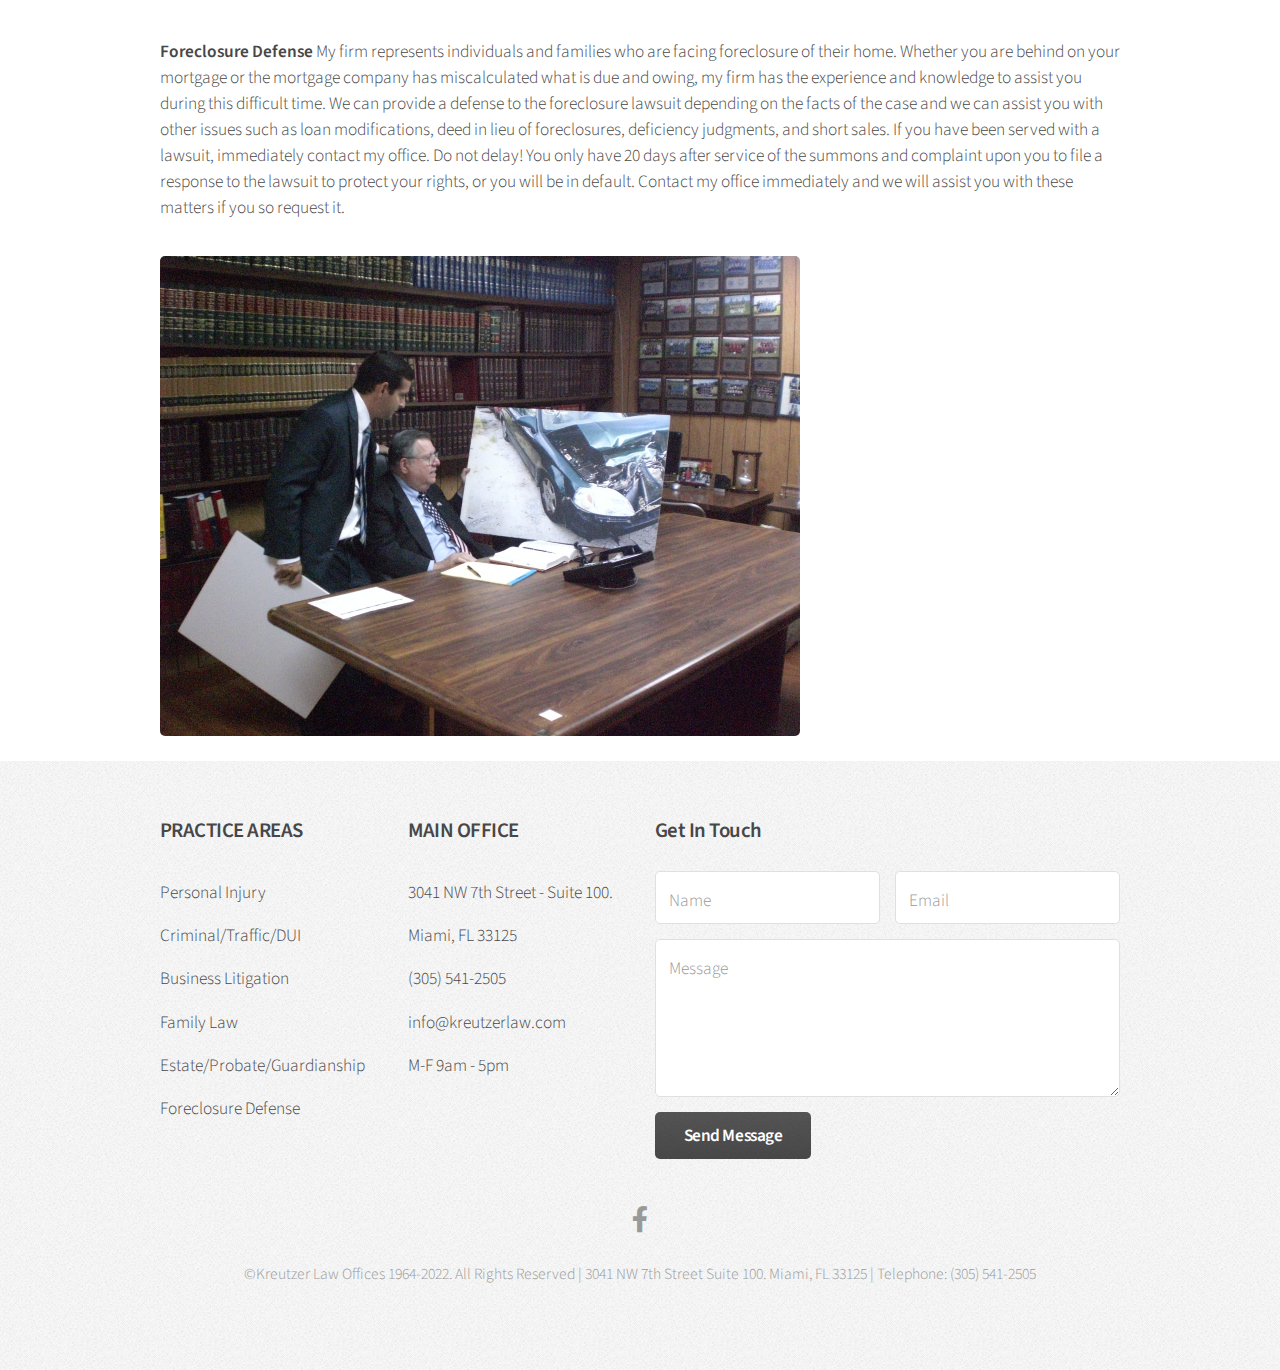
<file: practice-areas.html>
<!DOCTYPE HTML>
<html>
	<head>
		<title>Kreutzer Law Offices | Florida Litigation Practice | Miami</title>
		<meta charset="utf-8" />
		<meta name="viewport" content="width=device-width, initial-scale=1, user-scalable=no" />
		<link rel="stylesheet" href="assets/css/main.css" />
	</head>
	<body class="is-preload">
		<div id="page-wrapper">

			<!-- Header -->
				<div id="header">

					<!-- Logo -->
						<h1><a href="index.html" id="logo">Kreutzer Law Offices <em> Florida Litigation Practice</em></a></h1>

					<!-- Nav -->
						<nav id="nav">
							<ul>
								<li><a href="index.html">HOME</a></li>
								<li><a href="franklin-kreutzer.html">FRANKLIN D. KREUTZER</a></li>
								<li><a href="jay-e-kreutzer.html">JAY E. KREUTZER</a></li>
								<li class="current"><a href="practice-areas.html">PRACTICE AREAS</a></li>
							</ul>
						</nav>

				</div>

			<!-- Main -->
				<section class="wrapper style1">
					<div class="container">
						<div id="content">

							<!-- Content -->

								<article>
									<header>
										<h2>PRACTICE AREAS</h2>
										<p></p>
									</header>

									<!-- <span class="image featured"><img src="images/Law_Office_Miami_Franklin_Kreutzer.jpg" alt="" /></span> -->

									<h3>Personal Injury</h3>
									<p>My firm represents individuals who have been injured as a result of automobile accidents, slips, trips, falls, dog bites, or any type of negligence.  
										Whether it be a neck, back or knee sprain or a ligament tear, herniated disc, loss of limb or death, my offices can and will handle your claim.  We will 
										process your claim and if necessary, file a lawsuit against the responsible parties and seek compensation for your injury, pain, and suffering (physical, 
										mental and emotional) and loss of earnings due to your loss and injury.  We will give you and your claim the serious, considerable and personal attention it 
										deserves.</p>

									<h3>Criminal/Traffic/DUI</h3>
									<p>My firm has extensive experience defending the rights of people arrested and accused of criminal offenses.  We handle criminal cases such as DUI, 
										License suspensions, serious felony cases, such as theft, fraud, drug possession, embezzlement, sex offenses, conspiracy and Medicare and Medicaid 
										cases.  We will give you AND your family the advice, consultation, support and legal knowledge that you need and desire.</p>

									<h3>Business Litigation</h3>
									<p>My firm has handled all types of business disputes over the years.  Whether it be collecting on a debt or past due invoices, a dispute between 
										partners and shareholders or a contract or agreement that is in dispute, we can assist you.   If the dispute cannot be resolved amicably, by 
										mediation or a settlement conference, the matter will be litigated in Court as quickly and as efficiently as possible.</p>

									<h3>Family Law</h3>
									<p>My firm handles a full range of Family Law matters including adoption, divorce, separation, premarital agreements, paternity, custody, relocation, 
										and support.  We will give your case, whether it be for alimony, child support, parental relocation or other issues all of the attention necessary 
										for you and/or your children to feel comfortable with the process and to give you and your family some peace of mind that you have someone on your 
										side during these difficult times.</p>

									<h3>Estate/Probate/Guardianship</h3>
									<p><strong>Probate</strong> is the legal process by which a person’s assets are distributed after death.   Whether your loved one died with a Will (Testate) or without 
										a Will (Intestate), my firm can and will represent you.   The Court will appoint a personal representative (executor) to administer the Will in 
										accordance with its provisions or in accordance with Florida Law if there is no Will.    My firm can and will represent the Personal Representative 
										in the entire Probate process including, but not limited to, filing the Petition for Administration and the various other initial documents,  
										Petition to Determine Homestead,  Petition to Determine Exempt Property, Claim objections and all Petitions necessary to marshall and gather all 
										of the decedent’s assets.   My firm will also investigate and determine which debts must be paid and will also protect assets from creditors that 
										are exempt from claims of creditors and then will proceed to close the estate as quickly and efficiently as possible.</p>

									<p><strong>Guardianship</strong> is a legal proceeding in which a guardian is appointed by the Court that then exercises the legal rights for another 
										individual called a Ward.    A guardian may be appointed by the courts when an individual has been declared incapacitated because of age, illness, 
										or injury. A court may also appoint a guardian for an individual who seems likely to be cheated or taken advantage of by others due to illness, 
										incapacity, or age.  If you feel one of your loved ones is incapacitated or someone you know is incapacitated, my firm has the expertise and knowledge 
										to assist you in establishing a guardianship. The Court will appoint a committee to evaluate the individual and they will make findings and 
										recommendations to the Court as to their incapacity or capacity to handle different tasks.    The Court can issue a  plenary guardianship which is 
										a full guardianship over the person and/or property of the ward or the  Court may issue a limited guardianship which is where the guardian is 
										responsible for specific areas of care but not all. All decisions regarding the Ward will be determined by the Guardian as then approved by the 
										Court including personal decisions and financial decisions, depending on the type of Guardianship approved by the Court.</p>
									
									<p><strong>Foreclosure Defense</strong> My firm represents individuals and families who are facing foreclosure of their home. Whether you are behind 
										on your mortgage or the mortgage company has miscalculated what is due and owing, my firm has the experience and knowledge to assist you during 
										this difficult time. We can provide a defense to the foreclosure lawsuit depending on the facts of the case and we can assist you with other issues 
										such as loan modifications, deed in lieu of foreclosures,  deficiency judgments, and short sales. If you have been served with a lawsuit, immediately 
										contact my office.  Do not delay!  You only have 20 days after service of the summons and complaint upon you to file a response to the lawsuit to 
										protect your rights, or you will be in default.  Contact my office immediately and we will assist you with these matters if  you so request it.</p>


									<a href="#" class="image right"><img src="images/Law-Office-of-Kreutzer-in-Miami-Florida.jpg" alt="" /></a>
									
								</article>

						</div>
					</div>
				</section>

			<!-- Footer -->
			<div id="footer">
				<div class="container">
					<div class="row">
						<section class="col-3 col-6-narrower col-12-mobilep">
							<h3>PRACTICE AREAS</h3>
							<ul class="links">
								<li>Personal Injury</li>
								<li>Criminal/Traffic/DUI</li>
								<li>Business Litigation</li>
								<li>Family Law</li>
								<li>Estate/Probate/Guardianship</li>
								<li>Foreclosure Defense</li>
							</ul>
						</section>
						<section class="col-3 col-6-narrower col-12-mobilep">
							<h3>MAIN OFFICE</h3>
							<ul class="links">
								<li>3041 NW 7th Street - Suite 100. Miami, FL 33125</li>
								<li>(305) 541-2505</li>
								<li>info@kreutzerlaw.com</a></li>
								<li>M-F 9am - 5pm</li>
							</ul>
						</section>
						<section class="col-6 col-12-narrower">
							<h3>Get In Touch</h3>
							<form>
								<div class="row gtr-50">
									<div class="col-6 col-12-mobilep">
										<input type="text" name="name" id="name" placeholder="Name" />
									</div>
									<div class="col-6 col-12-mobilep">
										<input type="email" name="email" id="email" placeholder="Email" />
									</div>
									<div class="col-12">
										<textarea name="message" id="message" placeholder="Message" rows="5"></textarea>
									</div>
									<div class="col-12">
										<ul class="actions">
											<li><input type="submit" class="button alt" value="Send Message" /></li>
										</ul>
									</div>
								</div>
							</form>
						</section>
					</div>
				</div>

				<!-- Icons -->
					<ul class="icons">
						<li><a href="https://www.facebook.com/KreutzerLawOffices" class="icon brands fa-facebook-f"><span class="label">Facebook</span></a></li>
					</ul>

				<!-- Copyright -->
					<div class="copyright">
						<ul class="menu">
							<li>&copy;Kreutzer Law Offices 1964-2022. All Rights Reserved | 3041 NW 7th Street Suite 100. Miami, FL 33125 | Telephone: (305) 541-2505</li>
							<!-- Arcana HTML5 UP ajlkn CCA 3.0 license -->
						</ul>
					</div>

			</div>

		</div>

		<!-- Scripts -->
			<script src="assets/js/jquery.min.js"></script>
			<script src="assets/js/jquery.dropotron.min.js"></script>
			<script src="assets/js/browser.min.js"></script>
			<script src="assets/js/breakpoints.min.js"></script>
			<script src="assets/js/util.js"></script>
			<script src="assets/js/main.js"></script>

	</body>
</html>
</file>
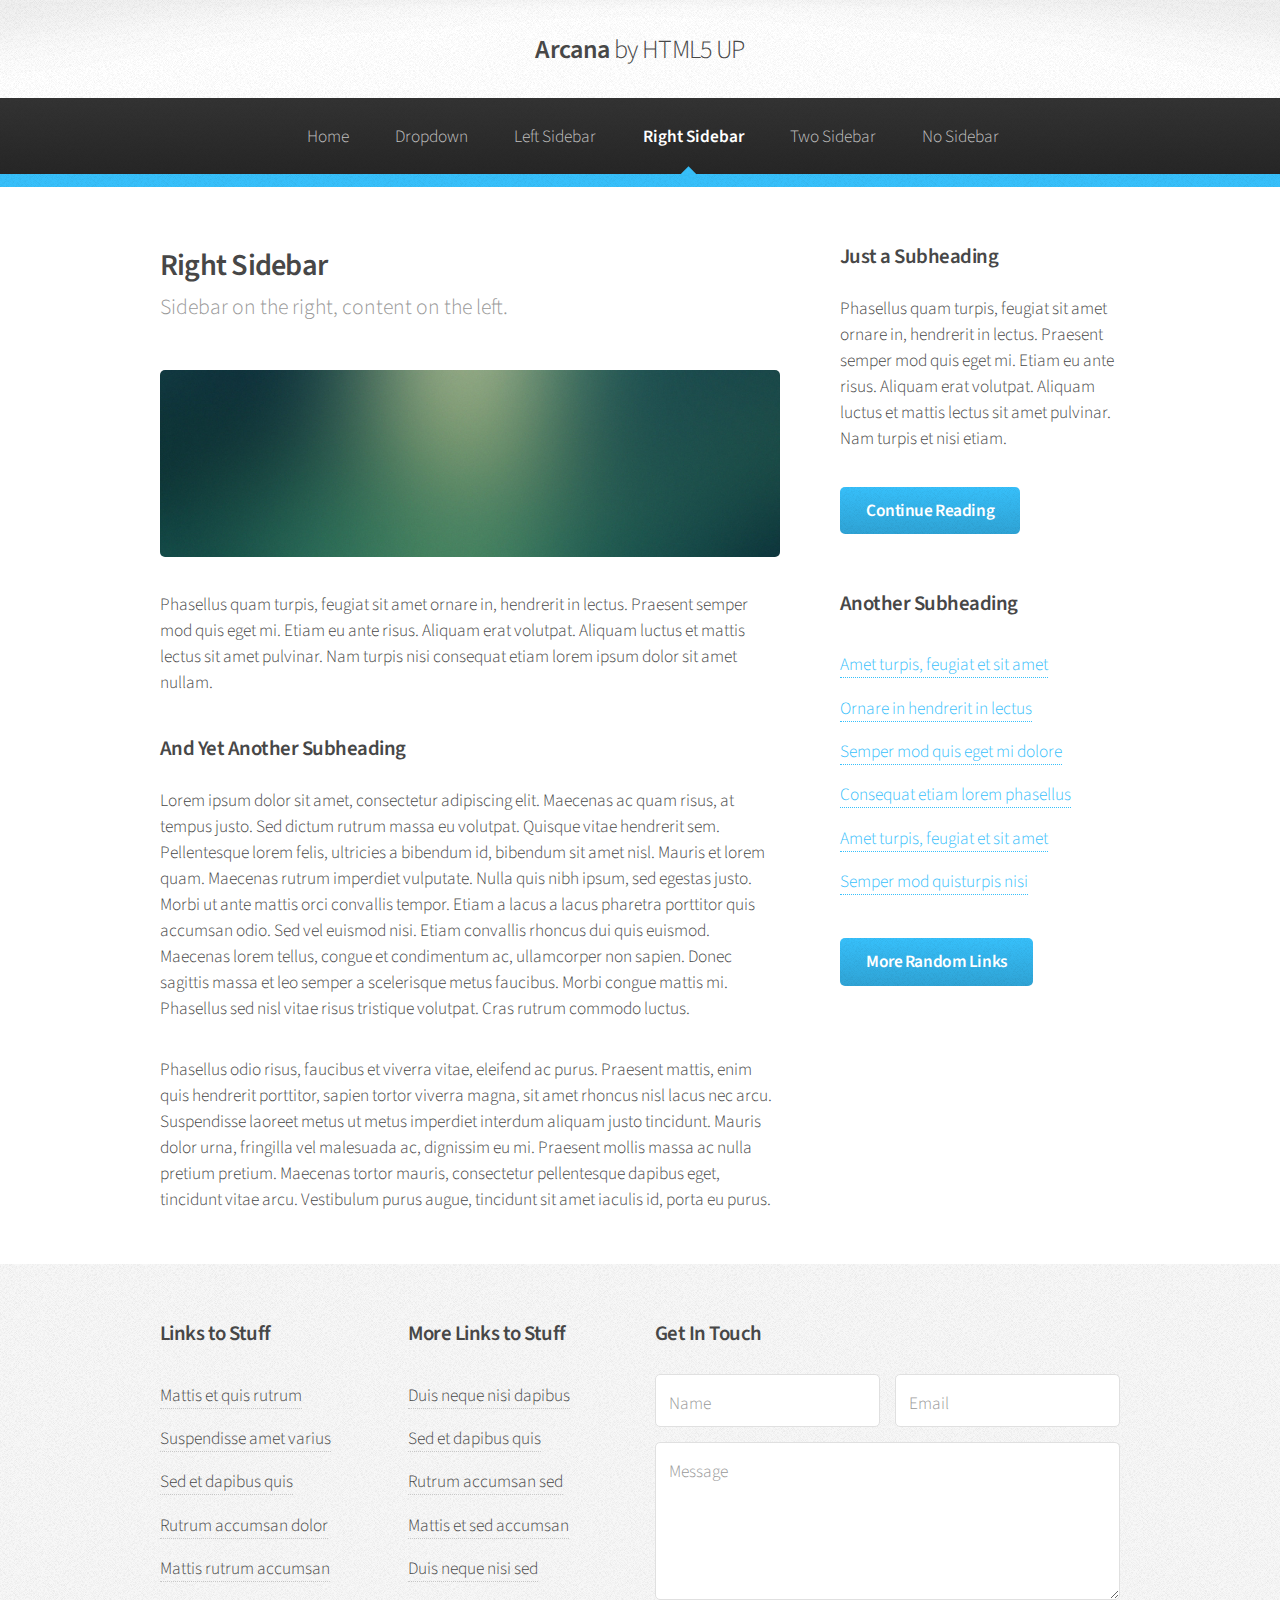
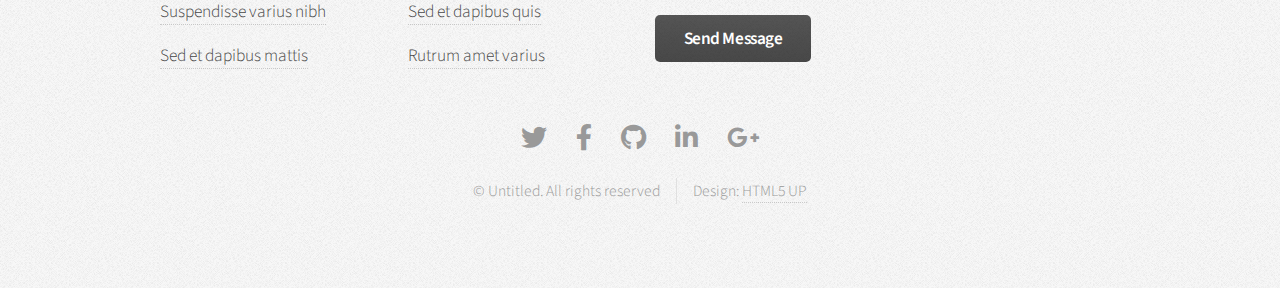
<file: right-sidebar.html>
<!DOCTYPE HTML>
<!--
	Arcana by HTML5 UP
	html5up.net | @ajlkn
	Free for personal and commercial use under the CCA 3.0 license (html5up.net/license)
-->
<html>
	<head>
		<title>Right Sidebar - Arcana by HTML5 UP</title>
		<meta charset="utf-8" />
		<meta name="viewport" content="width=device-width, initial-scale=1, user-scalable=no" />
		<link rel="stylesheet" href="assets/css/main.css" />
	</head>
	<body class="is-preload">
		<div id="page-wrapper">

			<!-- Header -->
				<div id="header">

					<!-- Logo -->
						<h1><a href="index.html" id="logo">Arcana <em>by HTML5 UP</em></a></h1>

					<!-- Nav -->
						<nav id="nav">
							<ul>
								<li><a href="index.html">Home</a></li>
								<li>
									<a href="#">Dropdown</a>
									<ul>
										<li><a href="#">Lorem dolor</a></li>
										<li><a href="#">Magna phasellus</a></li>
										<li><a href="#">Etiam sed tempus</a></li>
										<li>
											<a href="#">Submenu</a>
											<ul>
												<li><a href="#">Lorem dolor</a></li>
												<li><a href="#">Phasellus magna</a></li>
												<li><a href="#">Magna phasellus</a></li>
												<li><a href="#">Etiam nisl</a></li>
												<li><a href="#">Veroeros feugiat</a></li>
											</ul>
										</li>
										<li><a href="#">Veroeros feugiat</a></li>
									</ul>
								</li>
								<li><a href="left-sidebar.html">Left Sidebar</a></li>
								<li class="current"><a href="right-sidebar.html">Right Sidebar</a></li>
								<li><a href="two-sidebar.html">Two Sidebar</a></li>
								<li><a href="no-sidebar.html">No Sidebar</a></li>
							</ul>
						</nav>

				</div>

			<!-- Main -->
				<section class="wrapper style1">
					<div class="container">
						<div class="row gtr-200">
							<div class="col-8 col-12-narrower">
								<div id="content">

									<!-- Content -->

										<article>
											<header>
												<h2>Right Sidebar</h2>
												<p>Sidebar on the right, content on the left.</p>
											</header>

											<span class="image featured"><img src="images/banner.jpg" alt="" /></span>

											<p>Phasellus quam turpis, feugiat sit amet ornare in, hendrerit in lectus.
											Praesent semper mod quis eget mi. Etiam eu ante risus. Aliquam erat volutpat.
											Aliquam luctus et mattis lectus sit amet pulvinar. Nam turpis nisi
											consequat etiam lorem ipsum dolor sit amet nullam.</p>

											<h3>And Yet Another Subheading</h3>
											<p>Lorem ipsum dolor sit amet, consectetur adipiscing elit. Maecenas ac quam risus, at tempus
											justo. Sed dictum rutrum massa eu volutpat. Quisque vitae hendrerit sem. Pellentesque lorem felis,
											ultricies a bibendum id, bibendum sit amet nisl. Mauris et lorem quam. Maecenas rutrum imperdiet
											vulputate. Nulla quis nibh ipsum, sed egestas justo. Morbi ut ante mattis orci convallis tempor.
											Etiam a lacus a lacus pharetra porttitor quis accumsan odio. Sed vel euismod nisi. Etiam convallis
											rhoncus dui quis euismod. Maecenas lorem tellus, congue et condimentum ac, ullamcorper non sapien.
											Donec sagittis massa et leo semper a scelerisque metus faucibus. Morbi congue mattis mi.
											Phasellus sed nisl vitae risus tristique volutpat. Cras rutrum commodo luctus.</p>

											<p>Phasellus odio risus, faucibus et viverra vitae, eleifend ac purus. Praesent mattis, enim
											quis hendrerit porttitor, sapien tortor viverra magna, sit amet rhoncus nisl lacus nec arcu.
											Suspendisse laoreet metus ut metus imperdiet interdum aliquam justo tincidunt. Mauris dolor urna,
											fringilla vel malesuada ac, dignissim eu mi. Praesent mollis massa ac nulla pretium pretium.
											Maecenas tortor mauris, consectetur pellentesque dapibus eget, tincidunt vitae arcu.
											Vestibulum purus augue, tincidunt sit amet iaculis id, porta eu purus.</p>
										</article>

								</div>
							</div>
							<div class="col-4 col-12-narrower">
								<div id="sidebar">

									<!-- Sidebar -->

										<section>
											<h3>Just a Subheading</h3>
											<p>Phasellus quam turpis, feugiat sit amet ornare in, hendrerit in lectus.
											Praesent semper mod quis eget mi. Etiam eu ante risus. Aliquam erat volutpat.
											Aliquam luctus et mattis lectus sit amet pulvinar. Nam turpis et nisi etiam.</p>
											<footer>
												<a href="#" class="button">Continue Reading</a>
											</footer>
										</section>

										<section>
											<h3>Another Subheading</h3>
											<ul class="links">
												<li><a href="#">Amet turpis, feugiat et sit amet</a></li>
												<li><a href="#">Ornare in hendrerit in lectus</a></li>
												<li><a href="#">Semper mod quis eget mi dolore</a></li>
												<li><a href="#">Consequat etiam lorem phasellus</a></li>
												<li><a href="#">Amet turpis, feugiat et sit amet</a></li>
												<li><a href="#">Semper mod quisturpis nisi</a></li>
											</ul>
											<footer>
												<a href="#" class="button">More Random Links</a>
											</footer>
										</section>

								</div>
							</div>
						</div>
					</div>
				</section>

			<!-- Footer -->
				<div id="footer">
					<div class="container">
						<div class="row">
							<section class="col-3 col-6-narrower col-12-mobilep">
								<h3>Links to Stuff</h3>
								<ul class="links">
									<li><a href="#">Mattis et quis rutrum</a></li>
									<li><a href="#">Suspendisse amet varius</a></li>
									<li><a href="#">Sed et dapibus quis</a></li>
									<li><a href="#">Rutrum accumsan dolor</a></li>
									<li><a href="#">Mattis rutrum accumsan</a></li>
									<li><a href="#">Suspendisse varius nibh</a></li>
									<li><a href="#">Sed et dapibus mattis</a></li>
								</ul>
							</section>
							<section class="col-3 col-6-narrower col-12-mobilep">
								<h3>More Links to Stuff</h3>
								<ul class="links">
									<li><a href="#">Duis neque nisi dapibus</a></li>
									<li><a href="#">Sed et dapibus quis</a></li>
									<li><a href="#">Rutrum accumsan sed</a></li>
									<li><a href="#">Mattis et sed accumsan</a></li>
									<li><a href="#">Duis neque nisi sed</a></li>
									<li><a href="#">Sed et dapibus quis</a></li>
									<li><a href="#">Rutrum amet varius</a></li>
								</ul>
							</section>
							<section class="col-6 col-12-narrower">
								<h3>Get In Touch</h3>
								<form>
									<div class="row gtr-50">
										<div class="col-6 col-12-mobilep">
											<input type="text" name="name" id="name" placeholder="Name" />
										</div>
										<div class="col-6 col-12-mobilep">
											<input type="email" name="email" id="email" placeholder="Email" />
										</div>
										<div class="col-12">
											<textarea name="message" id="message" placeholder="Message" rows="5"></textarea>
										</div>
										<div class="col-12">
											<ul class="actions">
												<li><input type="submit" class="button alt" value="Send Message" /></li>
											</ul>
										</div>
									</div>
								</form>
							</section>
						</div>
					</div>

					<!-- Icons -->
						<ul class="icons">
							<li><a href="#" class="icon brands fa-twitter"><span class="label">Twitter</span></a></li>
							<li><a href="#" class="icon brands fa-facebook-f"><span class="label">Facebook</span></a></li>
							<li><a href="#" class="icon brands fa-github"><span class="label">GitHub</span></a></li>
							<li><a href="#" class="icon brands fa-linkedin-in"><span class="label">LinkedIn</span></a></li>
							<li><a href="#" class="icon brands fa-google-plus-g"><span class="label">Google+</span></a></li>
						</ul>

					<!-- Copyright -->
						<div class="copyright">
							<ul class="menu">
								<li>&copy; Untitled. All rights reserved</li><li>Design: <a href="http://html5up.net">HTML5 UP</a></li>
							</ul>
						</div>

				</div>

		</div>

		<!-- Scripts -->
			<script src="assets/js/jquery.min.js"></script>
			<script src="assets/js/jquery.dropotron.min.js"></script>
			<script src="assets/js/browser.min.js"></script>
			<script src="assets/js/breakpoints.min.js"></script>
			<script src="assets/js/util.js"></script>
			<script src="assets/js/main.js"></script>

	</body>
</html>
</file>
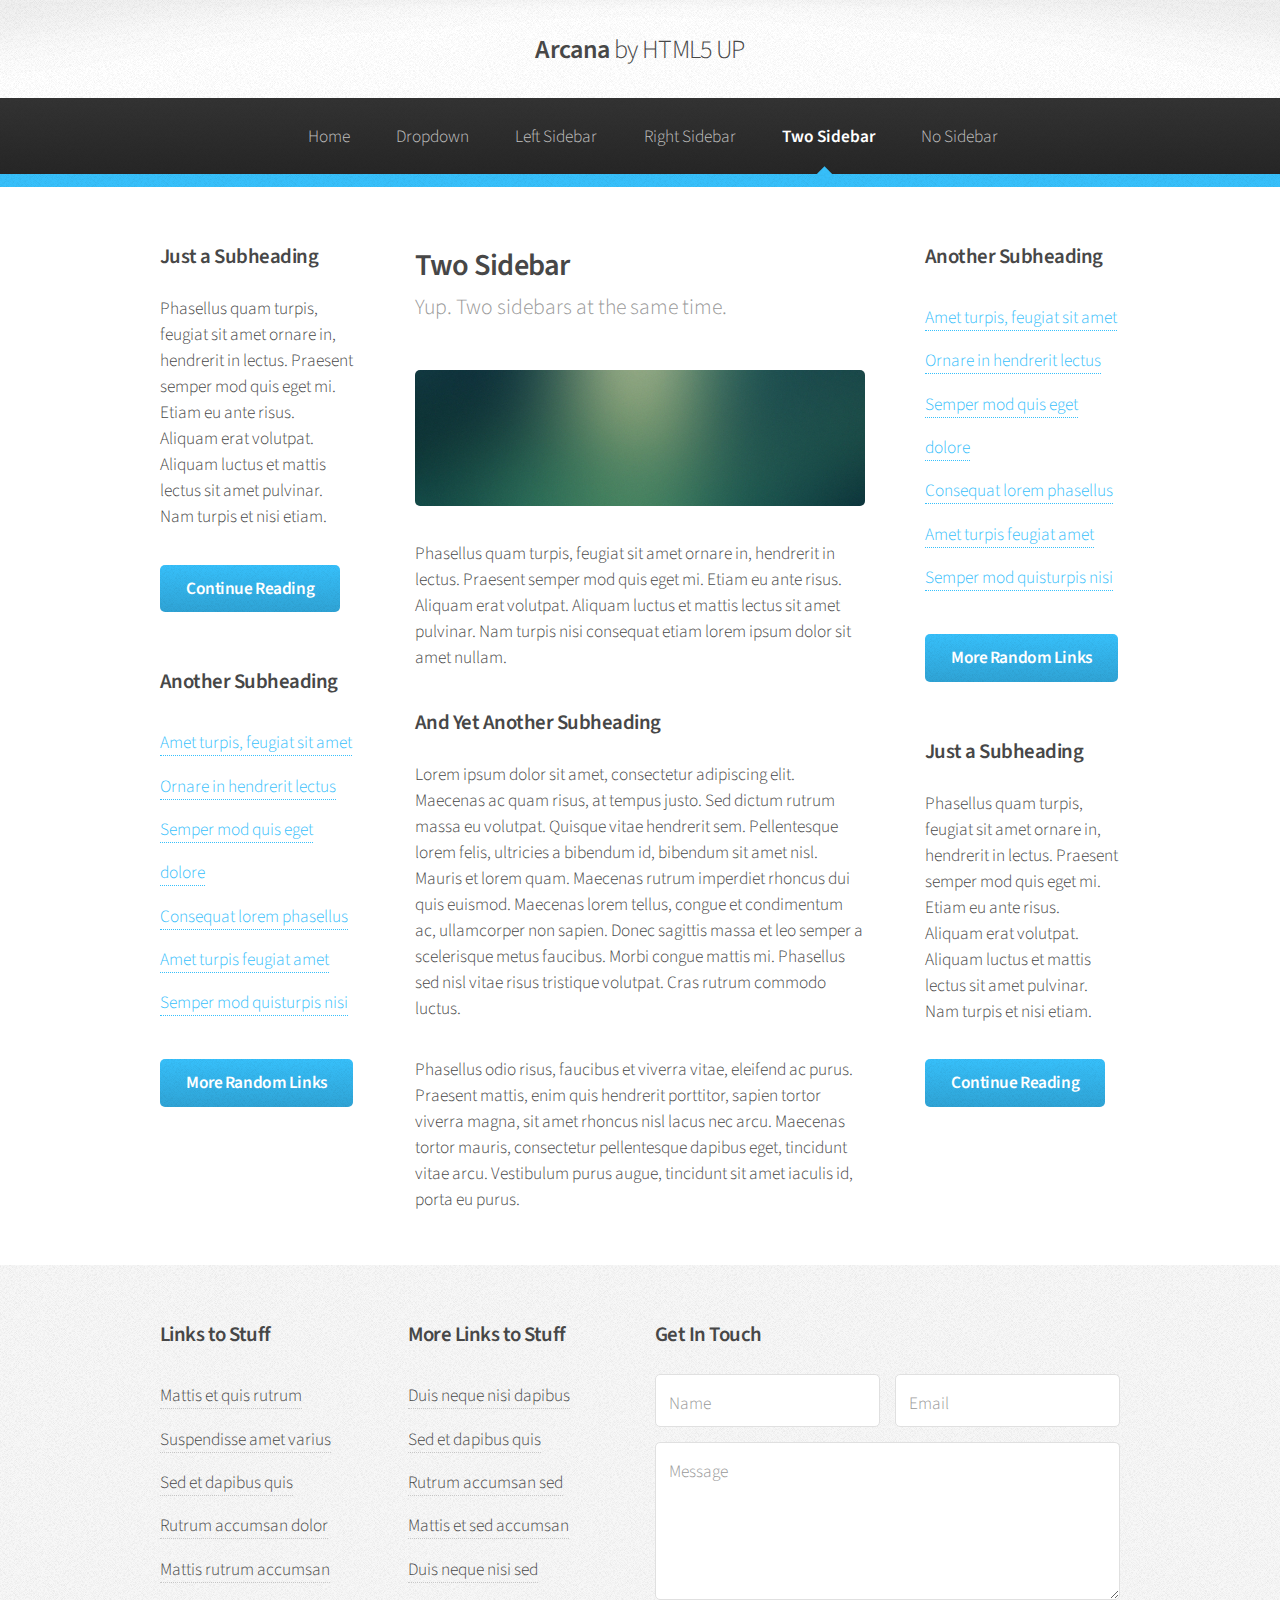
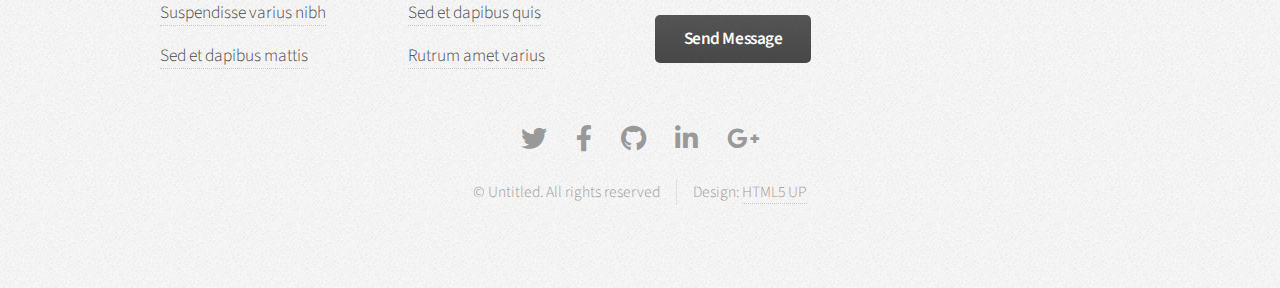
<file: two-sidebar.html>
<!DOCTYPE HTML>
<!--
	Arcana by HTML5 UP
	html5up.net | @ajlkn
	Free for personal and commercial use under the CCA 3.0 license (html5up.net/license)
-->
<html>
	<head>
		<title>Two Sidebar - Arcana by HTML5 UP</title>
		<meta charset="utf-8" />
		<meta name="viewport" content="width=device-width, initial-scale=1, user-scalable=no" />
		<link rel="stylesheet" href="assets/css/main.css" />
	</head>
	<body class="is-preload">
		<div id="page-wrapper">

			<!-- Header -->
				<div id="header">

					<!-- Logo -->
						<h1><a href="index.html" id="logo">Arcana <em>by HTML5 UP</em></a></h1>

					<!-- Nav -->
						<nav id="nav">
							<ul>
								<li><a href="index.html">Home</a></li>
								<li>
									<a href="#">Dropdown</a>
									<ul>
										<li><a href="#">Lorem dolor</a></li>
										<li><a href="#">Magna phasellus</a></li>
										<li><a href="#">Etiam sed tempus</a></li>
										<li>
											<a href="#">Submenu</a>
											<ul>
												<li><a href="#">Lorem dolor</a></li>
												<li><a href="#">Phasellus magna</a></li>
												<li><a href="#">Magna phasellus</a></li>
												<li><a href="#">Etiam nisl</a></li>
												<li><a href="#">Veroeros feugiat</a></li>
											</ul>
										</li>
										<li><a href="#">Veroeros feugiat</a></li>
									</ul>
								</li>
								<li><a href="left-sidebar.html">Left Sidebar</a></li>
								<li><a href="right-sidebar.html">Right Sidebar</a></li>
								<li class="current"><a href="two-sidebar.html">Two Sidebar</a></li>
								<li><a href="no-sidebar.html">No Sidebar</a></li>
							</ul>
						</nav>

				</div>

			<!-- Main -->
				<section class="wrapper style1">
					<div class="container">
						<div class="row gtr-200">
							<div class="col-3 col-12-narrower">
								<div id="sidebar1">

									<!-- Sidebar 1 -->

										<section>
											<h3>Just a Subheading</h3>
											<p>Phasellus quam turpis, feugiat sit amet ornare in, hendrerit in lectus.
											Praesent semper mod quis eget mi. Etiam eu ante risus. Aliquam erat volutpat.
											Aliquam luctus et mattis lectus sit amet pulvinar. Nam turpis et nisi etiam.</p>
											<footer>
												<a href="#" class="button">Continue Reading</a>
											</footer>
										</section>

										<section>
											<h3>Another Subheading</h3>
											<ul class="links">
												<li><a href="#">Amet turpis, feugiat sit amet</a></li>
												<li><a href="#">Ornare in hendrerit lectus</a></li>
												<li><a href="#">Semper mod quis eget dolore</a></li>
												<li><a href="#">Consequat lorem phasellus</a></li>
												<li><a href="#">Amet turpis feugiat amet</a></li>
												<li><a href="#">Semper mod quisturpis nisi</a></li>
											</ul>
											<footer>
												<a href="#" class="button">More Random Links</a>
											</footer>
										</section>

								</div>
							</div>
							<div class="col-6 col-12-narrower imp-narrower">
								<div id="content">

									<!-- Content -->

										<article>
											<header>
												<h2>Two Sidebar</h2>
												<p>Yup. Two sidebars at the same time.</p>
											</header>

											<span class="image featured"><img src="images/banner.jpg" alt="" /></span>

											<p>Phasellus quam turpis, feugiat sit amet ornare in, hendrerit in lectus.
											Praesent semper mod quis eget mi. Etiam eu ante risus. Aliquam erat volutpat.
											Aliquam luctus et mattis lectus sit amet pulvinar. Nam turpis nisi
											consequat etiam lorem ipsum dolor sit amet nullam.</p>

											<h3>And Yet Another Subheading</h3>
											<p>Lorem ipsum dolor sit amet, consectetur adipiscing elit. Maecenas ac quam risus, at tempus
											justo. Sed dictum rutrum massa eu volutpat. Quisque vitae hendrerit sem. Pellentesque lorem felis,
											ultricies a bibendum id, bibendum sit amet nisl. Mauris et lorem quam. Maecenas rutrum imperdiet
											rhoncus dui quis euismod. Maecenas lorem tellus, congue et condimentum ac, ullamcorper non sapien.
											Donec sagittis massa et leo semper a scelerisque metus faucibus. Morbi congue mattis mi.
											Phasellus sed nisl vitae risus tristique volutpat. Cras rutrum commodo luctus.</p>

											<p>Phasellus odio risus, faucibus et viverra vitae, eleifend ac purus. Praesent mattis, enim
											quis hendrerit porttitor, sapien tortor viverra magna, sit amet rhoncus nisl lacus nec arcu.
											Maecenas tortor mauris, consectetur pellentesque dapibus eget, tincidunt vitae arcu.
											Vestibulum purus augue, tincidunt sit amet iaculis id, porta eu purus.</p>
										</article>

								</div>
							</div>
							<div class="col-3 col-12-narrower">
								<div id="sidebar2">

									<!-- Sidebar 2 -->

										<section>
											<h3>Another Subheading</h3>
											<ul class="links">
												<li><a href="#">Amet turpis, feugiat sit amet</a></li>
												<li><a href="#">Ornare in hendrerit lectus</a></li>
												<li><a href="#">Semper mod quis eget dolore</a></li>
												<li><a href="#">Consequat lorem phasellus</a></li>
												<li><a href="#">Amet turpis feugiat amet</a></li>
												<li><a href="#">Semper mod quisturpis nisi</a></li>
											</ul>
											<footer>
												<a href="#" class="button">More Random Links</a>
											</footer>
										</section>

										<section>
											<h3>Just a Subheading</h3>
											<p>Phasellus quam turpis, feugiat sit amet ornare in, hendrerit in lectus.
											Praesent semper mod quis eget mi. Etiam eu ante risus. Aliquam erat volutpat.
											Aliquam luctus et mattis lectus sit amet pulvinar. Nam turpis et nisi etiam.</p>
											<footer>
												<a href="#" class="button">Continue Reading</a>
											</footer>
										</section>

								</div>
							</div>
						</div>
					</div>
				</section>

			<!-- Footer -->
				<div id="footer">
					<div class="container">
						<div class="row">
							<section class="col-3 col-6-narrower col-12-mobilep">
								<h3>Links to Stuff</h3>
								<ul class="links">
									<li><a href="#">Mattis et quis rutrum</a></li>
									<li><a href="#">Suspendisse amet varius</a></li>
									<li><a href="#">Sed et dapibus quis</a></li>
									<li><a href="#">Rutrum accumsan dolor</a></li>
									<li><a href="#">Mattis rutrum accumsan</a></li>
									<li><a href="#">Suspendisse varius nibh</a></li>
									<li><a href="#">Sed et dapibus mattis</a></li>
								</ul>
							</section>
							<section class="col-3 col-6-narrower col-12-mobilep">
								<h3>More Links to Stuff</h3>
								<ul class="links">
									<li><a href="#">Duis neque nisi dapibus</a></li>
									<li><a href="#">Sed et dapibus quis</a></li>
									<li><a href="#">Rutrum accumsan sed</a></li>
									<li><a href="#">Mattis et sed accumsan</a></li>
									<li><a href="#">Duis neque nisi sed</a></li>
									<li><a href="#">Sed et dapibus quis</a></li>
									<li><a href="#">Rutrum amet varius</a></li>
								</ul>
							</section>
							<section class="col-6 col-12-narrower">
								<h3>Get In Touch</h3>
								<form>
									<div class="row gtr-50">
										<div class="col-6 col-12-mobilep">
											<input type="text" name="name" id="name" placeholder="Name" />
										</div>
										<div class="col-6 col-12-mobilep">
											<input type="email" name="email" id="email" placeholder="Email" />
										</div>
										<div class="col-12">
											<textarea name="message" id="message" placeholder="Message" rows="5"></textarea>
										</div>
										<div class="col-12">
											<ul class="actions">
												<li><input type="submit" class="button alt" value="Send Message" /></li>
											</ul>
										</div>
									</div>
								</form>
							</section>
						</div>
					</div>

					<!-- Icons -->
						<ul class="icons">
							<li><a href="#" class="icon brands fa-twitter"><span class="label">Twitter</span></a></li>
							<li><a href="#" class="icon brands fa-facebook-f"><span class="label">Facebook</span></a></li>
							<li><a href="#" class="icon brands fa-github"><span class="label">GitHub</span></a></li>
							<li><a href="#" class="icon brands fa-linkedin-in"><span class="label">LinkedIn</span></a></li>
							<li><a href="#" class="icon brands fa-google-plus-g"><span class="label">Google+</span></a></li>
						</ul>

					<!-- Copyright -->
						<div class="copyright">
							<ul class="menu">
								<li>&copy; Untitled. All rights reserved</li><li>Design: <a href="http://html5up.net">HTML5 UP</a></li>
							</ul>
						</div>

				</div>

		</div>

		<!-- Scripts -->
			<script src="assets/js/jquery.min.js"></script>
			<script src="assets/js/jquery.dropotron.min.js"></script>
			<script src="assets/js/browser.min.js"></script>
			<script src="assets/js/breakpoints.min.js"></script>
			<script src="assets/js/util.js"></script>
			<script src="assets/js/main.js"></script>

	</body>
</html>
</file>
<file: assets/css/main.css>
@import url("fontawesome-all.min.css");
@import url("https://fonts.googleapis.com/css?family=Source+Sans+Pro:300,300italic,600,600italic");

/*
	Arcana by HTML5 UP
	html5up.net | @ajlkn
	Free for personal and commercial use under the CCA 3.0 license (html5up.net/license)
*/

html, body, div, span, applet, object,
iframe, h1, h2, h3, h4, h5, h6, p, blockquote,
pre, a, abbr, acronym, address, big, cite,
code, del, dfn, em, img, ins, kbd, q, s, samp,
small, strike, strong, sub, sup, tt, var, b,
u, i, center, dl, dt, dd, ol, ul, li, fieldset,
form, label, legend, table, caption, tbody,
tfoot, thead, tr, th, td, article, aside,
canvas, details, embed, figure, figcaption,
footer, header, hgroup, menu, nav, output, ruby,
section, summary, time, mark, audio, video {
	margin: 0;
	padding: 0;
	border: 0;
	font-size: 100%;
	font: inherit;
	vertical-align: baseline;}

article, aside, details, figcaption, figure,
footer, header, hgroup, menu, nav, section {
	display: block;}

body {
	line-height: 1;
}

ol, ul {
	list-style: none;
}

blockquote, q {
	quotes: none;
}

	blockquote:before, blockquote:after, q:before, q:after {
		content: '';
		content: none;
	}

table {
	border-collapse: collapse;
	border-spacing: 0;
}

body {
	-webkit-text-size-adjust: none;
}

mark {
	background-color: transparent;
	color: inherit;
}

input::-moz-focus-inner {
	border: 0;
	padding: 0;
}

input, select, textarea {
	-moz-appearance: none;
	-webkit-appearance: none;
	-ms-appearance: none;
	appearance: none;
}

/* Basic */

	html {
		box-sizing: border-box;
	}

	*, *:before, *:after {
		box-sizing: inherit;
	}

	body {
		background: #f7f7f7 url("images/bg01.png");
	}

		body.is-preload *, body.is-preload *:before, body.is-preload *:after {
			-moz-animation: none !important;
			-webkit-animation: none !important;
			-ms-animation: none !important;
			animation: none !important;
			-moz-transition: none !important;
			-webkit-transition: none !important;
			-ms-transition: none !important;
			transition: none !important;
		}

	body, input, select, textarea {
		color: #474747;
		font-family: 'Source Sans Pro', sans-serif;
		font-size: 16pt;
		font-weight: 300;
		line-height: 1.65em;
	}

	a {
		-moz-transition: color 0.2s ease-in-out, border-color 0.2s ease-in-out, opacity 0.2s ease-in-out;
		-webkit-transition: color 0.2s ease-in-out, border-color 0.2s ease-in-out, opacity 0.2s ease-in-out;
		-ms-transition: color 0.2s ease-in-out, border-color 0.2s ease-in-out, opacity 0.2s ease-in-out;
		transition: color 0.2s ease-in-out, border-color 0.2s ease-in-out, opacity 0.2s ease-in-out;
		color: #37c0fb;
		text-decoration: none;
		border-bottom: dotted 1px;
	}

		a:hover {
			color: #37c0fb;
			border-bottom-color: transparent;
		}

	strong, b {
		font-weight: 600;
	}

	em, i {
		font-style: italic;
	}

	p, ul, ol, dl, table, blockquote {
		margin: 0 0 2em 0;
	}

	h1, h2, h3, h4, h5, h6 {
		color: inherit;
		font-weight: 600;
		line-height: 1.75em;
		margin-bottom: 1em;
	}

		h1 a, h2 a, h3 a, h4 a, h5 a, h6 a {
			color: inherit;
			text-decoration: none;
		}

		h1 em, h2 em, h3 em, h4 em, h5 em, h6 em {
			font-style: normal;
			font-weight: 300;
		}

	h2 {
		font-size: 1.75em;
		letter-spacing: -0.025em;
	}

	h3 {
		font-size: 1.2em;
		letter-spacing: -0.025em;
	}

	sub {
		font-size: 0.8em;
		position: relative;
		top: 0.5em;
	}

	sup {
		font-size: 0.8em;
		position: relative;
		top: -0.5em;
	}

	hr {
		border-top: solid 1px #e0e0e0;
		border: 0;
		margin-bottom: 1.5em;
	}

	blockquote {
		border-left: solid 0.5em #e0e0e0;
		font-style: italic;
		padding: 1em 0 1em 2em;
	}

/* Container */

	.container {
		margin: 0 auto;
		max-width: 100%;
		width: 1400px;
	}

		@media screen and (max-width: 1680px) {

			.container {
				width: 1200px;
			}

		}

		@media screen and (max-width: 1280px) {

			.container {
				width: 960px;
			}

		}

		@media screen and (max-width: 980px) {

			.container {
				width: 95%;
			}

		}

		@media screen and (max-width: 840px) {

			.container {
				width: 95%;
			}

		}

		@media screen and (max-width: 736px) {

			.container {
				width: 90%;
			}

		}

		@media screen and (max-width: 480px) {

			.container {
				width: 100%;
			}

		}

/* Row */

	.row {
		display: flex;
		flex-wrap: wrap;
		box-sizing: border-box;
		align-items: stretch;
	}

		.row > * {
			box-sizing: border-box;
		}

		.row.gtr-uniform > * > :last-child {
			margin-bottom: 0;
		}

		.row.aln-left {
			justify-content: flex-start;
		}

		.row.aln-center {
			justify-content: center;
		}

		.row.aln-right {
			justify-content: flex-end;
		}

		.row.aln-top {
			align-items: flex-start;
		}

		.row.aln-middle {
			align-items: center;
		}

		.row.aln-bottom {
			align-items: flex-end;
		}

		.row > .imp {
			order: -1;
		}

		.row > .col-1 {
			width: 8.33333%;
		}

		.row > .off-1 {
			margin-left: 8.33333%;
		}

		.row > .col-2 {
			width: 16.66667%;
		}

		.row > .off-2 {
			margin-left: 16.66667%;
		}

		.row > .col-3 {
			width: 25%;
		}

		.row > .off-3 {
			margin-left: 25%;
		}

		.row > .col-4 {
			width: 33.33333%;
		}

		.row > .off-4 {
			margin-left: 33.33333%;
		}

		.row > .col-5 {
			width: 41.66667%;
		}

		.row > .off-5 {
			margin-left: 41.66667%;
		}

		.row > .col-6 {
			width: 50%;
		}

		.row > .off-6 {
			margin-left: 50%;
		}

		.row > .col-7 {
			width: 58.33333%;
		}

		.row > .off-7 {
			margin-left: 58.33333%;
		}

		.row > .col-8 {
			width: 66.66667%;
		}

		.row > .off-8 {
			margin-left: 66.66667%;
		}

		.row > .col-9 {
			width: 75%;
		}

		.row > .off-9 {
			margin-left: 75%;
		}

		.row > .col-10 {
			width: 83.33333%;
		}

		.row > .off-10 {
			margin-left: 83.33333%;
		}

		.row > .col-11 {
			width: 91.66667%;
		}

		.row > .off-11 {
			margin-left: 91.66667%;
		}

		.row > .col-12 {
			width: 100%;
		}

		.row > .off-12 {
			margin-left: 100%;
		}

		.row.gtr-0 {
			margin-top: 0px;
			margin-left: 0px;
		}

			.row.gtr-0 > * {
				padding: 0px 0 0 0px;
			}

			.row.gtr-0.gtr-uniform {
				margin-top: 0px;
			}

				.row.gtr-0.gtr-uniform > * {
					padding-top: 0px;
				}

		.row.gtr-25 {
			margin-top: -12.5px;
			margin-left: -12.5px;
		}

			.row.gtr-25 > * {
				padding: 12.5px 0 0 12.5px;
			}

			.row.gtr-25.gtr-uniform {
				margin-top: -12.5px;
			}

				.row.gtr-25.gtr-uniform > * {
					padding-top: 12.5px;
				}

		.row.gtr-50 {
			margin-top: -25px;
			margin-left: -25px;
		}

			.row.gtr-50 > * {
				padding: 25px 0 0 25px;
			}

			.row.gtr-50.gtr-uniform {
				margin-top: -25px;
			}

				.row.gtr-50.gtr-uniform > * {
					padding-top: 25px;
				}

		.row {
			margin-top: -50px;
			margin-left: -50px;
		}

			.row > * {
				padding: 50px 0 0 50px;
			}

			.row.gtr-uniform {
				margin-top: -50px;
			}

				.row.gtr-uniform > * {
					padding-top: 50px;
				}

		.row.gtr-150 {
			margin-top: -75px;
			margin-left: -75px;
		}

			.row.gtr-150 > * {
				padding: 75px 0 0 75px;
			}

			.row.gtr-150.gtr-uniform {
				margin-top: -75px;
			}

				.row.gtr-150.gtr-uniform > * {
					padding-top: 75px;
				}

		.row.gtr-200 {
			margin-top: -100px;
			margin-left: -100px;
		}

			.row.gtr-200 > * {
				padding: 100px 0 0 100px;
			}

			.row.gtr-200.gtr-uniform {
				margin-top: -100px;
			}

				.row.gtr-200.gtr-uniform > * {
					padding-top: 100px;
				}

		@media screen and (max-width: 1680px) {

			.row {
				display: flex;
				flex-wrap: wrap;
				box-sizing: border-box;
				align-items: stretch;
			}

				.row > * {
					box-sizing: border-box;
				}

				.row.gtr-uniform > * > :last-child {
					margin-bottom: 0;
				}

				.row.aln-left {
					justify-content: flex-start;
				}

				.row.aln-center {
					justify-content: center;
				}

				.row.aln-right {
					justify-content: flex-end;
				}

				.row.aln-top {
					align-items: flex-start;
				}

				.row.aln-middle {
					align-items: center;
				}

				.row.aln-bottom {
					align-items: flex-end;
				}

				.row > .imp-wide {
					order: -1;
				}

				.row > .col-1-wide {
					width: 8.33333%;
				}

				.row > .off-1-wide {
					margin-left: 8.33333%;
				}

				.row > .col-2-wide {
					width: 16.66667%;
				}

				.row > .off-2-wide {
					margin-left: 16.66667%;
				}

				.row > .col-3-wide {
					width: 25%;
				}

				.row > .off-3-wide {
					margin-left: 25%;
				}

				.row > .col-4-wide {
					width: 33.33333%;
				}

				.row > .off-4-wide {
					margin-left: 33.33333%;
				}

				.row > .col-5-wide {
					width: 41.66667%;
				}

				.row > .off-5-wide {
					margin-left: 41.66667%;
				}

				.row > .col-6-wide {
					width: 50%;
				}

				.row > .off-6-wide {
					margin-left: 50%;
				}

				.row > .col-7-wide {
					width: 58.33333%;
				}

				.row > .off-7-wide {
					margin-left: 58.33333%;
				}

				.row > .col-8-wide {
					width: 66.66667%;
				}

				.row > .off-8-wide {
					margin-left: 66.66667%;
				}

				.row > .col-9-wide {
					width: 75%;
				}

				.row > .off-9-wide {
					margin-left: 75%;
				}

				.row > .col-10-wide {
					width: 83.33333%;
				}

				.row > .off-10-wide {
					margin-left: 83.33333%;
				}

				.row > .col-11-wide {
					width: 91.66667%;
				}

				.row > .off-11-wide {
					margin-left: 91.66667%;
				}

				.row > .col-12-wide {
					width: 100%;
				}

				.row > .off-12-wide {
					margin-left: 100%;
				}

				.row.gtr-0 {
					margin-top: 0px;
					margin-left: 0px;
				}

					.row.gtr-0 > * {
						padding: 0px 0 0 0px;
					}

					.row.gtr-0.gtr-uniform {
						margin-top: 0px;
					}

						.row.gtr-0.gtr-uniform > * {
							padding-top: 0px;
						}

				.row.gtr-25 {
					margin-top: -10px;
					margin-left: -10px;
				}

					.row.gtr-25 > * {
						padding: 10px 0 0 10px;
					}

					.row.gtr-25.gtr-uniform {
						margin-top: -10px;
					}

						.row.gtr-25.gtr-uniform > * {
							padding-top: 10px;
						}

				.row.gtr-50 {
					margin-top: -20px;
					margin-left: -20px;
				}

					.row.gtr-50 > * {
						padding: 20px 0 0 20px;
					}

					.row.gtr-50.gtr-uniform {
						margin-top: -20px;
					}

						.row.gtr-50.gtr-uniform > * {
							padding-top: 20px;
						}

				.row {
					margin-top: -40px;
					margin-left: -40px;
				}

					.row > * {
						padding: 40px 0 0 40px;
					}

					.row.gtr-uniform {
						margin-top: -40px;
					}

						.row.gtr-uniform > * {
							padding-top: 40px;
						}

				.row.gtr-150 {
					margin-top: -60px;
					margin-left: -60px;
				}

					.row.gtr-150 > * {
						padding: 60px 0 0 60px;
					}

					.row.gtr-150.gtr-uniform {
						margin-top: -60px;
					}

						.row.gtr-150.gtr-uniform > * {
							padding-top: 60px;
						}

				.row.gtr-200 {
					margin-top: -80px;
					margin-left: -80px;
				}

					.row.gtr-200 > * {
						padding: 80px 0 0 80px;
					}

					.row.gtr-200.gtr-uniform {
						margin-top: -80px;
					}

						.row.gtr-200.gtr-uniform > * {
							padding-top: 80px;
						}

		}

		@media screen and (max-width: 1280px) {

			.row {
				display: flex;
				flex-wrap: wrap;
				box-sizing: border-box;
				align-items: stretch;
			}

				.row > * {
					box-sizing: border-box;
				}

				.row.gtr-uniform > * > :last-child {
					margin-bottom: 0;
				}

				.row.aln-left {
					justify-content: flex-start;
				}

				.row.aln-center {
					justify-content: center;
				}

				.row.aln-right {
					justify-content: flex-end;
				}

				.row.aln-top {
					align-items: flex-start;
				}

				.row.aln-middle {
					align-items: center;
				}

				.row.aln-bottom {
					align-items: flex-end;
				}

				.row > .imp-normal {
					order: -1;
				}

				.row > .col-1-normal {
					width: 8.33333%;
				}

				.row > .off-1-normal {
					margin-left: 8.33333%;
				}

				.row > .col-2-normal {
					width: 16.66667%;
				}

				.row > .off-2-normal {
					margin-left: 16.66667%;
				}

				.row > .col-3-normal {
					width: 25%;
				}

				.row > .off-3-normal {
					margin-left: 25%;
				}

				.row > .col-4-normal {
					width: 33.33333%;
				}

				.row > .off-4-normal {
					margin-left: 33.33333%;
				}

				.row > .col-5-normal {
					width: 41.66667%;
				}

				.row > .off-5-normal {
					margin-left: 41.66667%;
				}

				.row > .col-6-normal {
					width: 50%;
				}

				.row > .off-6-normal {
					margin-left: 50%;
				}

				.row > .col-7-normal {
					width: 58.33333%;
				}

				.row > .off-7-normal {
					margin-left: 58.33333%;
				}

				.row > .col-8-normal {
					width: 66.66667%;
				}

				.row > .off-8-normal {
					margin-left: 66.66667%;
				}

				.row > .col-9-normal {
					width: 75%;
				}

				.row > .off-9-normal {
					margin-left: 75%;
				}

				.row > .col-10-normal {
					width: 83.33333%;
				}

				.row > .off-10-normal {
					margin-left: 83.33333%;
				}

				.row > .col-11-normal {
					width: 91.66667%;
				}

				.row > .off-11-normal {
					margin-left: 91.66667%;
				}

				.row > .col-12-normal {
					width: 100%;
				}

				.row > .off-12-normal {
					margin-left: 100%;
				}

				.row.gtr-0 {
					margin-top: 0px;
					margin-left: 0px;
				}

					.row.gtr-0 > * {
						padding: 0px 0 0 0px;
					}

					.row.gtr-0.gtr-uniform {
						margin-top: 0px;
					}

						.row.gtr-0.gtr-uniform > * {
							padding-top: 0px;
						}

				.row.gtr-25 {
					margin-top: -7.5px;
					margin-left: -7.5px;
				}

					.row.gtr-25 > * {
						padding: 7.5px 0 0 7.5px;
					}

					.row.gtr-25.gtr-uniform {
						margin-top: -7.5px;
					}

						.row.gtr-25.gtr-uniform > * {
							padding-top: 7.5px;
						}

				.row.gtr-50 {
					margin-top: -15px;
					margin-left: -15px;
				}

					.row.gtr-50 > * {
						padding: 15px 0 0 15px;
					}

					.row.gtr-50.gtr-uniform {
						margin-top: -15px;
					}

						.row.gtr-50.gtr-uniform > * {
							padding-top: 15px;
						}

				.row {
					margin-top: -30px;
					margin-left: -30px;
				}

					.row > * {
						padding: 30px 0 0 30px;
					}

					.row.gtr-uniform {
						margin-top: -30px;
					}

						.row.gtr-uniform > * {
							padding-top: 30px;
						}

				.row.gtr-150 {
					margin-top: -45px;
					margin-left: -45px;
				}

					.row.gtr-150 > * {
						padding: 45px 0 0 45px;
					}

					.row.gtr-150.gtr-uniform {
						margin-top: -45px;
					}

						.row.gtr-150.gtr-uniform > * {
							padding-top: 45px;
						}

				.row.gtr-200 {
					margin-top: -60px;
					margin-left: -60px;
				}

					.row.gtr-200 > * {
						padding: 60px 0 0 60px;
					}

					.row.gtr-200.gtr-uniform {
						margin-top: -60px;
					}

						.row.gtr-200.gtr-uniform > * {
							padding-top: 60px;
						}

		}

		@media screen and (max-width: 980px) {

			.row {
				display: flex;
				flex-wrap: wrap;
				box-sizing: border-box;
				align-items: stretch;
			}

				.row > * {
					box-sizing: border-box;
				}

				.row.gtr-uniform > * > :last-child {
					margin-bottom: 0;
				}

				.row.aln-left {
					justify-content: flex-start;
				}

				.row.aln-center {
					justify-content: center;
				}

				.row.aln-right {
					justify-content: flex-end;
				}

				.row.aln-top {
					align-items: flex-start;
				}

				.row.aln-middle {
					align-items: center;
				}

				.row.aln-bottom {
					align-items: flex-end;
				}

				.row > .imp-narrow {
					order: -1;
				}

				.row > .col-1-narrow {
					width: 8.33333%;
				}

				.row > .off-1-narrow {
					margin-left: 8.33333%;
				}

				.row > .col-2-narrow {
					width: 16.66667%;
				}

				.row > .off-2-narrow {
					margin-left: 16.66667%;
				}

				.row > .col-3-narrow {
					width: 25%;
				}

				.row > .off-3-narrow {
					margin-left: 25%;
				}

				.row > .col-4-narrow {
					width: 33.33333%;
				}

				.row > .off-4-narrow {
					margin-left: 33.33333%;
				}

				.row > .col-5-narrow {
					width: 41.66667%;
				}

				.row > .off-5-narrow {
					margin-left: 41.66667%;
				}

				.row > .col-6-narrow {
					width: 50%;
				}

				.row > .off-6-narrow {
					margin-left: 50%;
				}

				.row > .col-7-narrow {
					width: 58.33333%;
				}

				.row > .off-7-narrow {
					margin-left: 58.33333%;
				}

				.row > .col-8-narrow {
					width: 66.66667%;
				}

				.row > .off-8-narrow {
					margin-left: 66.66667%;
				}

				.row > .col-9-narrow {
					width: 75%;
				}

				.row > .off-9-narrow {
					margin-left: 75%;
				}

				.row > .col-10-narrow {
					width: 83.33333%;
				}

				.row > .off-10-narrow {
					margin-left: 83.33333%;
				}

				.row > .col-11-narrow {
					width: 91.66667%;
				}

				.row > .off-11-narrow {
					margin-left: 91.66667%;
				}

				.row > .col-12-narrow {
					width: 100%;
				}

				.row > .off-12-narrow {
					margin-left: 100%;
				}

				.row.gtr-0 {
					margin-top: 0px;
					margin-left: 0px;
				}

					.row.gtr-0 > * {
						padding: 0px 0 0 0px;
					}

					.row.gtr-0.gtr-uniform {
						margin-top: 0px;
					}

						.row.gtr-0.gtr-uniform > * {
							padding-top: 0px;
						}

				.row.gtr-25 {
					margin-top: -7.5px;
					margin-left: -7.5px;
				}

					.row.gtr-25 > * {
						padding: 7.5px 0 0 7.5px;
					}

					.row.gtr-25.gtr-uniform {
						margin-top: -7.5px;
					}

						.row.gtr-25.gtr-uniform > * {
							padding-top: 7.5px;
						}

				.row.gtr-50 {
					margin-top: -15px;
					margin-left: -15px;
				}

					.row.gtr-50 > * {
						padding: 15px 0 0 15px;
					}

					.row.gtr-50.gtr-uniform {
						margin-top: -15px;
					}

						.row.gtr-50.gtr-uniform > * {
							padding-top: 15px;
						}

				.row {
					margin-top: -30px;
					margin-left: -30px;
				}

					.row > * {
						padding: 30px 0 0 30px;
					}

					.row.gtr-uniform {
						margin-top: -30px;
					}

						.row.gtr-uniform > * {
							padding-top: 30px;
						}

				.row.gtr-150 {
					margin-top: -45px;
					margin-left: -45px;
				}

					.row.gtr-150 > * {
						padding: 45px 0 0 45px;
					}

					.row.gtr-150.gtr-uniform {
						margin-top: -45px;
					}

						.row.gtr-150.gtr-uniform > * {
							padding-top: 45px;
						}

				.row.gtr-200 {
					margin-top: -60px;
					margin-left: -60px;
				}

					.row.gtr-200 > * {
						padding: 60px 0 0 60px;
					}

					.row.gtr-200.gtr-uniform {
						margin-top: -60px;
					}

						.row.gtr-200.gtr-uniform > * {
							padding-top: 60px;
						}

		}

		@media screen and (max-width: 840px) {

			.row {
				display: flex;
				flex-wrap: wrap;
				box-sizing: border-box;
				align-items: stretch;
			}

				.row > * {
					box-sizing: border-box;
				}

				.row.gtr-uniform > * > :last-child {
					margin-bottom: 0;
				}

				.row.aln-left {
					justify-content: flex-start;
				}

				.row.aln-center {
					justify-content: center;
				}

				.row.aln-right {
					justify-content: flex-end;
				}

				.row.aln-top {
					align-items: flex-start;
				}

				.row.aln-middle {
					align-items: center;
				}

				.row.aln-bottom {
					align-items: flex-end;
				}

				.row > .imp-narrower {
					order: -1;
				}

				.row > .col-1-narrower {
					width: 8.33333%;
				}

				.row > .off-1-narrower {
					margin-left: 8.33333%;
				}

				.row > .col-2-narrower {
					width: 16.66667%;
				}

				.row > .off-2-narrower {
					margin-left: 16.66667%;
				}

				.row > .col-3-narrower {
					width: 25%;
				}

				.row > .off-3-narrower {
					margin-left: 25%;
				}

				.row > .col-4-narrower {
					width: 33.33333%;
				}

				.row > .off-4-narrower {
					margin-left: 33.33333%;
				}

				.row > .col-5-narrower {
					width: 41.66667%;
				}

				.row > .off-5-narrower {
					margin-left: 41.66667%;
				}

				.row > .col-6-narrower {
					width: 50%;
				}

				.row > .off-6-narrower {
					margin-left: 50%;
				}

				.row > .col-7-narrower {
					width: 58.33333%;
				}

				.row > .off-7-narrower {
					margin-left: 58.33333%;
				}

				.row > .col-8-narrower {
					width: 66.66667%;
				}

				.row > .off-8-narrower {
					margin-left: 66.66667%;
				}

				.row > .col-9-narrower {
					width: 75%;
				}

				.row > .off-9-narrower {
					margin-left: 75%;
				}

				.row > .col-10-narrower {
					width: 83.33333%;
				}

				.row > .off-10-narrower {
					margin-left: 83.33333%;
				}

				.row > .col-11-narrower {
					width: 91.66667%;
				}

				.row > .off-11-narrower {
					margin-left: 91.66667%;
				}

				.row > .col-12-narrower {
					width: 100%;
				}

				.row > .off-12-narrower {
					margin-left: 100%;
				}

				.row.gtr-0 {
					margin-top: 0px;
					margin-left: 0px;
				}

					.row.gtr-0 > * {
						padding: 0px 0 0 0px;
					}

					.row.gtr-0.gtr-uniform {
						margin-top: 0px;
					}

						.row.gtr-0.gtr-uniform > * {
							padding-top: 0px;
						}

				.row.gtr-25 {
					margin-top: -7.5px;
					margin-left: -7.5px;
				}

					.row.gtr-25 > * {
						padding: 7.5px 0 0 7.5px;
					}

					.row.gtr-25.gtr-uniform {
						margin-top: -7.5px;
					}

						.row.gtr-25.gtr-uniform > * {
							padding-top: 7.5px;
						}

				.row.gtr-50 {
					margin-top: -15px;
					margin-left: -15px;
				}

					.row.gtr-50 > * {
						padding: 15px 0 0 15px;
					}

					.row.gtr-50.gtr-uniform {
						margin-top: -15px;
					}

						.row.gtr-50.gtr-uniform > * {
							padding-top: 15px;
						}

				.row {
					margin-top: -30px;
					margin-left: -30px;
				}

					.row > * {
						padding: 30px 0 0 30px;
					}

					.row.gtr-uniform {
						margin-top: -30px;
					}

						.row.gtr-uniform > * {
							padding-top: 30px;
						}

				.row.gtr-150 {
					margin-top: -45px;
					margin-left: -45px;
				}

					.row.gtr-150 > * {
						padding: 45px 0 0 45px;
					}

					.row.gtr-150.gtr-uniform {
						margin-top: -45px;
					}

						.row.gtr-150.gtr-uniform > * {
							padding-top: 45px;
						}

				.row.gtr-200 {
					margin-top: -60px;
					margin-left: -60px;
				}

					.row.gtr-200 > * {
						padding: 60px 0 0 60px;
					}

					.row.gtr-200.gtr-uniform {
						margin-top: -60px;
					}

						.row.gtr-200.gtr-uniform > * {
							padding-top: 60px;
						}

		}

		@media screen and (max-width: 736px) {

			.row {
				display: flex;
				flex-wrap: wrap;
				box-sizing: border-box;
				align-items: stretch;
			}

				.row > * {
					box-sizing: border-box;
				}

				.row.gtr-uniform > * > :last-child {
					margin-bottom: 0;
				}

				.row.aln-left {
					justify-content: flex-start;
				}

				.row.aln-center {
					justify-content: center;
				}

				.row.aln-right {
					justify-content: flex-end;
				}

				.row.aln-top {
					align-items: flex-start;
				}

				.row.aln-middle {
					align-items: center;
				}

				.row.aln-bottom {
					align-items: flex-end;
				}

				.row > .imp-mobile {
					order: -1;
				}

				.row > .col-1-mobile {
					width: 8.33333%;
				}

				.row > .off-1-mobile {
					margin-left: 8.33333%;
				}

				.row > .col-2-mobile {
					width: 16.66667%;
				}

				.row > .off-2-mobile {
					margin-left: 16.66667%;
				}

				.row > .col-3-mobile {
					width: 25%;
				}

				.row > .off-3-mobile {
					margin-left: 25%;
				}

				.row > .col-4-mobile {
					width: 33.33333%;
				}

				.row > .off-4-mobile {
					margin-left: 33.33333%;
				}

				.row > .col-5-mobile {
					width: 41.66667%;
				}

				.row > .off-5-mobile {
					margin-left: 41.66667%;
				}

				.row > .col-6-mobile {
					width: 50%;
				}

				.row > .off-6-mobile {
					margin-left: 50%;
				}

				.row > .col-7-mobile {
					width: 58.33333%;
				}

				.row > .off-7-mobile {
					margin-left: 58.33333%;
				}

				.row > .col-8-mobile {
					width: 66.66667%;
				}

				.row > .off-8-mobile {
					margin-left: 66.66667%;
				}

				.row > .col-9-mobile {
					width: 75%;
				}

				.row > .off-9-mobile {
					margin-left: 75%;
				}

				.row > .col-10-mobile {
					width: 83.33333%;
				}

				.row > .off-10-mobile {
					margin-left: 83.33333%;
				}

				.row > .col-11-mobile {
					width: 91.66667%;
				}

				.row > .off-11-mobile {
					margin-left: 91.66667%;
				}

				.row > .col-12-mobile {
					width: 100%;
				}

				.row > .off-12-mobile {
					margin-left: 100%;
				}

				.row.gtr-0 {
					margin-top: 0px;
					margin-left: 0px;
				}

					.row.gtr-0 > * {
						padding: 0px 0 0 0px;
					}

					.row.gtr-0.gtr-uniform {
						margin-top: 0px;
					}

						.row.gtr-0.gtr-uniform > * {
							padding-top: 0px;
						}

				.row.gtr-25 {
					margin-top: -5px;
					margin-left: -5px;
				}

					.row.gtr-25 > * {
						padding: 5px 0 0 5px;
					}

					.row.gtr-25.gtr-uniform {
						margin-top: -5px;
					}

						.row.gtr-25.gtr-uniform > * {
							padding-top: 5px;
						}

				.row.gtr-50 {
					margin-top: -10px;
					margin-left: -10px;
				}

					.row.gtr-50 > * {
						padding: 10px 0 0 10px;
					}

					.row.gtr-50.gtr-uniform {
						margin-top: -10px;
					}

						.row.gtr-50.gtr-uniform > * {
							padding-top: 10px;
						}

				.row {
					margin-top: -20px;
					margin-left: -20px;
				}

					.row > * {
						padding: 20px 0 0 20px;
					}

					.row.gtr-uniform {
						margin-top: -20px;
					}

						.row.gtr-uniform > * {
							padding-top: 20px;
						}

				.row.gtr-150 {
					margin-top: -30px;
					margin-left: -30px;
				}

					.row.gtr-150 > * {
						padding: 30px 0 0 30px;
					}

					.row.gtr-150.gtr-uniform {
						margin-top: -30px;
					}

						.row.gtr-150.gtr-uniform > * {
							padding-top: 30px;
						}

				.row.gtr-200 {
					margin-top: -40px;
					margin-left: -40px;
				}

					.row.gtr-200 > * {
						padding: 40px 0 0 40px;
					}

					.row.gtr-200.gtr-uniform {
						margin-top: -40px;
					}

						.row.gtr-200.gtr-uniform > * {
							padding-top: 40px;
						}

		}

		@media screen and (max-width: 480px) {

			.row {
				display: flex;
				flex-wrap: wrap;
				box-sizing: border-box;
				align-items: stretch;
			}

				.row > * {
					box-sizing: border-box;
				}

				.row.gtr-uniform > * > :last-child {
					margin-bottom: 0;
				}

				.row.aln-left {
					justify-content: flex-start;
				}

				.row.aln-center {
					justify-content: center;
				}

				.row.aln-right {
					justify-content: flex-end;
				}

				.row.aln-top {
					align-items: flex-start;
				}

				.row.aln-middle {
					align-items: center;
				}

				.row.aln-bottom {
					align-items: flex-end;
				}

				.row > .imp-mobilep {
					order: -1;
				}

				.row > .col-1-mobilep {
					width: 8.33333%;
				}

				.row > .off-1-mobilep {
					margin-left: 8.33333%;
				}

				.row > .col-2-mobilep {
					width: 16.66667%;
				}

				.row > .off-2-mobilep {
					margin-left: 16.66667%;
				}

				.row > .col-3-mobilep {
					width: 25%;
				}

				.row > .off-3-mobilep {
					margin-left: 25%;
				}

				.row > .col-4-mobilep {
					width: 33.33333%;
				}

				.row > .off-4-mobilep {
					margin-left: 33.33333%;
				}

				.row > .col-5-mobilep {
					width: 41.66667%;
				}

				.row > .off-5-mobilep {
					margin-left: 41.66667%;
				}

				.row > .col-6-mobilep {
					width: 50%;
				}

				.row > .off-6-mobilep {
					margin-left: 50%;
				}

				.row > .col-7-mobilep {
					width: 58.33333%;
				}

				.row > .off-7-mobilep {
					margin-left: 58.33333%;
				}

				.row > .col-8-mobilep {
					width: 66.66667%;
				}

				.row > .off-8-mobilep {
					margin-left: 66.66667%;
				}

				.row > .col-9-mobilep {
					width: 75%;
				}

				.row > .off-9-mobilep {
					margin-left: 75%;
				}

				.row > .col-10-mobilep {
					width: 83.33333%;
				}

				.row > .off-10-mobilep {
					margin-left: 83.33333%;
				}

				.row > .col-11-mobilep {
					width: 91.66667%;
				}

				.row > .off-11-mobilep {
					margin-left: 91.66667%;
				}

				.row > .col-12-mobilep {
					width: 100%;
				}

				.row > .off-12-mobilep {
					margin-left: 100%;
				}

				.row.gtr-0 {
					margin-top: 0px;
					margin-left: 0px;
				}

					.row.gtr-0 > * {
						padding: 0px 0 0 0px;
					}

					.row.gtr-0.gtr-uniform {
						margin-top: 0px;
					}

						.row.gtr-0.gtr-uniform > * {
							padding-top: 0px;
						}

				.row.gtr-25 {
					margin-top: -5px;
					margin-left: -5px;
				}

					.row.gtr-25 > * {
						padding: 5px 0 0 5px;
					}

					.row.gtr-25.gtr-uniform {
						margin-top: -5px;
					}

						.row.gtr-25.gtr-uniform > * {
							padding-top: 5px;
						}

				.row.gtr-50 {
					margin-top: -10px;
					margin-left: -10px;
				}

					.row.gtr-50 > * {
						padding: 10px 0 0 10px;
					}

					.row.gtr-50.gtr-uniform {
						margin-top: -10px;
					}

						.row.gtr-50.gtr-uniform > * {
							padding-top: 10px;
						}

				.row {
					margin-top: -20px;
					margin-left: -20px;
				}

					.row > * {
						padding: 20px 0 0 20px;
					}

					.row.gtr-uniform {
						margin-top: -20px;
					}

						.row.gtr-uniform > * {
							padding-top: 20px;
						}

				.row.gtr-150 {
					margin-top: -30px;
					margin-left: -30px;
				}

					.row.gtr-150 > * {
						padding: 30px 0 0 30px;
					}

					.row.gtr-150.gtr-uniform {
						margin-top: -30px;
					}

						.row.gtr-150.gtr-uniform > * {
							padding-top: 30px;
						}

				.row.gtr-200 {
					margin-top: -40px;
					margin-left: -40px;
				}

					.row.gtr-200 > * {
						padding: 40px 0 0 40px;
					}

					.row.gtr-200.gtr-uniform {
						margin-top: -40px;
					}

						.row.gtr-200.gtr-uniform > * {
							padding-top: 40px;
						}

		}

/* Section/Article */

	section.special, article.special {
		text-align: center;
	}

	header p {
		color: #999;
		font-size: 1.25em;
		position: relative;
		margin-top: -1.25em;
		margin-bottom: 2.25em;
	}

	header.major {
		text-align: center;
		margin: 0 0 2em 0;
	}

		header.major h2 {
			font-size: 2.25em;
		}

		header.major p {
			position: relative;
			border-top: solid 1px #e0e0e0;
			padding: 1em 0 0 0;
			margin: 0;
			top: -1em;
			font-size: 1.5em;
			letter-spacing: -0.025em;
		}

	footer {
		margin: 0 0 3em 0;
	}

		footer > :last-child {
			margin-bottom: 0;
		}

		footer.major {
			padding-top: 3em;
		}

/* Form */

	input[type="text"],
	input[type="password"],
	input[type="email"],
	textarea {
		-moz-appearance: none;
		-webkit-appearance: none;
		-ms-appearance: none;
		appearance: none;
		-moz-transition: border-color 0.2s ease-in-out;
		-webkit-transition: border-color 0.2s ease-in-out;
		-ms-transition: border-color 0.2s ease-in-out;
		transition: border-color 0.2s ease-in-out;
		background: #fff;
		border: solid 1px #e0e0e0;
		border-radius: 5px;
		color: inherit;
		display: block;
		outline: 0;
		padding: 0.75em;
		text-decoration: none;
		width: 100%;
	}

		input[type="text"]:focus,
		input[type="password"]:focus,
		input[type="email"]:focus,
		textarea:focus {
			border-color: #37c0fb;
		}

	input[type="text"],
	input[type="password"],
	input[type="email"] {
		line-height: 1em;
	}

	label {
		display: block;
		color: inherit;
		font-weight: 600;
		line-height: 1.75em;
		margin-bottom: 0.5em;
	}

	::-webkit-input-placeholder {
		color: #999;
		position: relative;
		top: 3px;
	}

	:-moz-placeholder {
		color: #999;
	}

	::-moz-placeholder {
		color: #999;
	}

	:-ms-input-placeholder {
		color: #999;
	}

/* Image */

	.image {
		border: 0;
		display: inline-block;
		position: relative;
		border-radius: 5px;
	}

		.image img {
			display: block;
			border-radius: 5px;
		}

		.image.left {
			display: block;
			float: left;
			margin: 0 2em 2em 0;
			position: relative;
			top: 0.25em;
		}

			.image.left img {
				display: block;
				width: 100%;
			}

		.image.fit {
			display: block;
		}

			.image.fit img {
				display: block;
				width: 100%;
			}

		.image.featured {
			display: block;
			margin: 0 0 2em 0;
		}

			.image.featured img {
				display: block;
				width: 100%;
			}

/* Icon */

	.icon {
		text-decoration: none;
		position: relative;
		text-decoration: none;
	}

		.icon:before {
			-moz-osx-font-smoothing: grayscale;
			-webkit-font-smoothing: antialiased;
			display: inline-block;
			font-style: normal;
			font-variant: normal;
			text-rendering: auto;
			line-height: 1;
			text-transform: none !important;
			font-family: 'Font Awesome 5 Free';
			font-weight: 400;
		}

		.icon > .label {
			display: none;
		}

		.icon:before {
			line-height: inherit;
		}

		.icon.solid:before {
			font-weight: 900;
		}

		.icon.brands:before {
			font-family: 'Font Awesome 5 Brands';
		}

		.icon.major {
			text-align: center;
			cursor: default;
			background-color: #37c0fb;
			background-image: -moz-linear-gradient(top, rgba(0,0,0,0), rgba(0,0,0,0.15)), url("images/bg01.png");
			background-image: -webkit-linear-gradient(top, rgba(0,0,0,0), rgba(0,0,0,0.15)), url("images/bg01.png");
			background-image: -ms-linear-gradient(top, rgba(0,0,0,0), rgba(0,0,0,0.15)), url("images/bg01.png");
			background-image: linear-gradient(top, rgba(0,0,0,0), rgba(0,0,0,0.15)), url("images/bg01.png");
			color: #fff;
			border-radius: 100%;
			display: inline-block;
			width: 5em;
			height: 5em;
			line-height: 5em;
			box-shadow: 0 0 0 7px white, 0 0 0 8px #e0e0e0;
			margin: 0 0 2em 0;
		}

			.icon.major:before {
				font-size: 36px;
			}

/* Lists */

	ol {
		list-style: decimal;
		padding-left: 1.25em;
	}

		ol li {
			padding-left: 0.25em;
		}

	ul {
		list-style: disc;
		padding-left: 1em;
	}

		ul li {
			padding-left: 0.5em;
		}

/* Links */

	ul.links {
		list-style: none;
		padding-left: 0;
	}

		ul.links li {
			line-height: 2.5em;
			padding-left: 0;
		}

/* Icons */

	ul.icons {
		cursor: default;
		list-style: none;
		padding-left: 0;
	}

		ul.icons li {
			display: inline-block;
			line-height: 1em;
			padding-left: 1.5em;
		}

			ul.icons li:first-child {
				padding-left: 0;
			}

			ul.icons li a, ul.icons li span {
				font-size: 2em;
				border: 0;
			}

/* Menu */

	ul.menu {
		list-style: none;
		padding-left: 0;
	}

		ul.menu li {
			border-left: solid 1px #e0e0e0;
			display: inline-block;
			padding: 0 0 0 1em;
			margin: 0 0 0 1em;
		}

			ul.menu li:first-child {
				border-left: 0;
				margin-left: 0;
				padding-left: 0;
			}

/* Actions */

	ul.actions {
		display: -moz-flex;
		display: -webkit-flex;
		display: -ms-flex;
		display: flex;
		cursor: default;
		list-style: none;
		margin-left: -1em;
		padding-left: 0;
	}

		ul.actions li {
			padding: 0 0 0 1em;
			vertical-align: middle;
		}

		ul.actions.special {
			-moz-justify-content: center;
			-webkit-justify-content: center;
			-ms-justify-content: center;
			justify-content: center;
			width: 100%;
			margin-left: 0;
		}

			ul.actions.special li:first-child {
				padding-left: 0;
			}

		ul.actions.stacked {
			-moz-flex-direction: column;
			-webkit-flex-direction: column;
			-ms-flex-direction: column;
			flex-direction: column;
			margin-left: 0;
		}

			ul.actions.stacked li {
				padding: 1.25em 0 0 0;
			}

				ul.actions.stacked li:first-child {
					padding-top: 0;
				}

		ul.actions.fit {
			width: calc(100% + 1em);
		}

			ul.actions.fit li {
				-moz-flex-grow: 1;
				-webkit-flex-grow: 1;
				-ms-flex-grow: 1;
				flex-grow: 1;
				-moz-flex-shrink: 1;
				-webkit-flex-shrink: 1;
				-ms-flex-shrink: 1;
				flex-shrink: 1;
				width: 100%;
			}

				ul.actions.fit li > * {
					width: 100%;
				}

			ul.actions.fit.stacked {
				width: 100%;
			}

		@media screen and (max-width: 736px) {

			ul.actions:not(.fixed) {
				-moz-flex-direction: column;
				-webkit-flex-direction: column;
				-ms-flex-direction: column;
				flex-direction: column;
				margin-left: 0;
				width: 100% !important;
			}

				ul.actions:not(.fixed) li {
					-moz-flex-grow: 1;
					-webkit-flex-grow: 1;
					-ms-flex-grow: 1;
					flex-grow: 1;
					-moz-flex-shrink: 1;
					-webkit-flex-shrink: 1;
					-ms-flex-shrink: 1;
					flex-shrink: 1;
					padding: 1em 0 0 0;
					text-align: center;
					width: 100%;
				}

					ul.actions:not(.fixed) li > * {
						width: 100%;
					}

					ul.actions:not(.fixed) li:first-child {
						padding-top: 0;
					}

					ul.actions:not(.fixed) li input[type="submit"],
					ul.actions:not(.fixed) li input[type="reset"],
					ul.actions:not(.fixed) li input[type="button"],
					ul.actions:not(.fixed) li button,
					ul.actions:not(.fixed) li .button {
						width: 100%;
					}

						ul.actions:not(.fixed) li input[type="submit"].icon:before,
						ul.actions:not(.fixed) li input[type="reset"].icon:before,
						ul.actions:not(.fixed) li input[type="button"].icon:before,
						ul.actions:not(.fixed) li button.icon:before,
						ul.actions:not(.fixed) li .button.icon:before {
							margin-left: -0.5em;
						}

		}

/* Tables */

	table {
		width: 100%;
	}

		table.default {
			width: 100%;
		}

			table.default tbody tr {
				border-bottom: solid 1px #e0e0e0;
			}

			table.default td {
				padding: 0.5em 1em 0.5em 1em;
			}

			table.default th {
				font-weight: 600;
				padding: 0.5em 1em 0.5em 1em;
				text-align: left;
			}

			table.default thead {
				background-color: #555555;
				background-image: -moz-linear-gradient(top, rgba(0,0,0,0), rgba(0,0,0,0.15)), url("images/bg01.png");
				background-image: -webkit-linear-gradient(top, rgba(0,0,0,0), rgba(0,0,0,0.15)), url("images/bg01.png");
				background-image: -ms-linear-gradient(top, rgba(0,0,0,0), rgba(0,0,0,0.15)), url("images/bg01.png");
				background-image: linear-gradient(top, rgba(0,0,0,0), rgba(0,0,0,0.15)), url("images/bg01.png");
				color: #fff;
			}

/* Button */

	input[type="submit"],
	input[type="reset"],
	input[type="button"],
	button,
	.button {
		-moz-appearance: none;
		-webkit-appearance: none;
		-ms-appearance: none;
		appearance: none;
		-moz-transition: background-color 0.2s ease-in-out, color 0.2s ease-in-out, box-shadow 0.2s ease-in-out;
		-webkit-transition: background-color 0.2s ease-in-out, color 0.2s ease-in-out, box-shadow 0.2s ease-in-out;
		-ms-transition: background-color 0.2s ease-in-out, color 0.2s ease-in-out, box-shadow 0.2s ease-in-out;
		transition: background-color 0.2s ease-in-out, color 0.2s ease-in-out, box-shadow 0.2s ease-in-out;
		background-image: -moz-linear-gradient(top, rgba(0,0,0,0), rgba(0,0,0,0.15)), url("images/bg01.png");
		background-image: -webkit-linear-gradient(top, rgba(0,0,0,0), rgba(0,0,0,0.15)), url("images/bg01.png");
		background-image: -ms-linear-gradient(top, rgba(0,0,0,0), rgba(0,0,0,0.15)), url("images/bg01.png");
		background-image: linear-gradient(top, rgba(0,0,0,0), rgba(0,0,0,0.15)), url("images/bg01.png");
		background-color: #37c0fb;
		border-radius: 5px;
		border: 0;
		color: #fff;
		cursor: pointer;
		display: inline-block;
		padding: 0 1.5em;
		line-height: 2.75em;
		min-width: 9em;
		text-align: center;
		text-decoration: none;
		font-weight: 600;
		letter-spacing: -0.025em;
	}

		input[type="submit"]:hover,
		input[type="reset"]:hover,
		input[type="button"]:hover,
		button:hover,
		.button:hover {
			background-color: #50c8fc;
			color: #fff !important;
		}

		input[type="submit"]:active,
		input[type="reset"]:active,
		input[type="button"]:active,
		button:active,
		.button:active {
			background-color: #1eb8fb;
			color: #fff;
		}

		input[type="submit"].alt,
		input[type="reset"].alt,
		input[type="button"].alt,
		button.alt,
		.button.alt {
			background-color: #555555;
			color: #fff;
		}

			input[type="submit"].alt:hover,
			input[type="reset"].alt:hover,
			input[type="button"].alt:hover,
			button.alt:hover,
			.button.alt:hover {
				background-color: #626262;
			}

			input[type="submit"].alt:active,
			input[type="reset"].alt:active,
			input[type="button"].alt:active,
			button.alt:active,
			.button.alt:active {
				background-color: #484848;
			}

		input[type="submit"].icon:before,
		input[type="reset"].icon:before,
		input[type="button"].icon:before,
		button.icon:before,
		.button.icon:before {
			margin-right: 0.5em;
		}

		input[type="submit"].fit,
		input[type="reset"].fit,
		input[type="button"].fit,
		button.fit,
		.button.fit {
			width: 100%;
		}

		input[type="submit"].small,
		input[type="reset"].small,
		input[type="button"].small,
		button.small,
		.button.small {
			font-size: 0.8em;
		}

/* Box */

	.box.highlight {
		text-align: center;
	}

	.box.post {
		position: relative;
		margin: 0 0 2em 0;
	}

		.box.post:after {
			content: '';
			display: block;
			clear: both;
		}

		.box.post .inner {
			margin-left: calc(30% + 2em);
		}

			.box.post .inner > :last-child {
				margin-bottom: 0;
			}

		.box.post .image {
			width: 30%;
			margin: 0;
		}

/* Header */

	#header {
		text-align: center;
		padding: 3em 0 0 0;
		background-color: #fff;
		background-image: url("images/bg02.png"), url("images/bg02.png"), url("images/bg01.png");
		background-position: top left,					top left,					top left;
		background-size: 100% 6em,					100% 6em,					auto;
		background-repeat: no-repeat,					no-repeat,					repeat;
	}

		#header h1 {
			padding: 0 0 2.75em 0;
			margin: 0;
		}

			#header h1 a {
				font-size: 1.5em;
				letter-spacing: -0.025em;
				border: 0;
			}

	#nav {
		cursor: default;
		background-color: #333;
		background-image: -moz-linear-gradient(top, rgba(0,0,0,0), rgba(0,0,0,0.3)), url("images/bg01.png");
		background-image: -webkit-linear-gradient(top, rgba(0,0,0,0), rgba(0,0,0,0.3)), url("images/bg01.png");
		background-image: -ms-linear-gradient(top, rgba(0,0,0,0), rgba(0,0,0,0.3)), url("images/bg01.png");
		background-image: linear-gradient(top, rgba(0,0,0,0), rgba(0,0,0,0.3)), url("images/bg01.png");
		padding: 0;
	}

		#nav:after {
			content: '';
			display: block;
			width: 100%;
			height: 0.75em;
			background-color: #37c0fb;
			background-image: url("images/bg01.png");
		}

		#nav > ul {
			margin: 0;
		}

			#nav > ul > li {
				position: relative;
				display: inline-block;
				margin-left: 1em;
			}

				#nav > ul > li a {
					color: #c0c0c0;
					text-decoration: none;
					border: 0;
					display: block;
					padding: 1.5em 0.5em 1.35em 0.5em;
				}

				#nav > ul > li:first-child {
					margin-left: 0;
				}

				#nav > ul > li:hover a {
					color: #fff;
				}

				#nav > ul > li.current {
					font-weight: 600;
				}

					#nav > ul > li.current:before {
						-moz-transform: rotateZ(45deg);
						-webkit-transform: rotateZ(45deg);
						-ms-transform: rotateZ(45deg);
						transform: rotateZ(45deg);
						width: 0.75em;
						height: 0.75em;
						content: '';
						display: block;
						position: absolute;
						bottom: -0.5em;
						left: 50%;
						margin-left: -0.375em;
						background-color: #37c0fb;
						background-image: url("images/bg01.png");
					}

					#nav > ul > li.current a {
						color: #fff;
					}

				#nav > ul > li.active a {
					color: #fff;
				}

				#nav > ul > li.active.current:before {
					opacity: 0;
				}

				#nav > ul > li > ul {
					display: none;
				}

/* Dropotron */

	.dropotron {
		background-image: -moz-linear-gradient(top, rgba(0,0,0,0.3), rgba(0,0,0,0)), url("images/bg01.png");
		background-image: -webkit-linear-gradient(top, rgba(0,0,0,0.3), rgba(0,0,0,0)), url("images/bg01.png");
		background-image: -ms-linear-gradient(top, rgba(0,0,0,0.3), rgba(0,0,0,0)), url("images/bg01.png");
		background-image: linear-gradient(top, rgba(0,0,0,0.3), rgba(0,0,0,0)), url("images/bg01.png");
		background-color: #333;
		border-radius: 5px;
		color: #fff;
		min-width: 10em;
		padding: 1em 0;
		text-align: center;
		box-shadow: 0 1em 1em 0 rgba(0, 0, 0, 0.5);
		list-style: none;
	}

		.dropotron > li {
			line-height: 2em;
			padding: 0 1.1em 0 1em;
		}

			.dropotron > li > a {
				color: #c0c0c0;
				text-decoration: none;
				border: 0;
			}

			.dropotron > li.active > a, .dropotron > li:hover > a {
				color: #fff;
			}

		.dropotron.level-0 {
			border-radius: 0 0 5px 5px;
			font-size: 0.9em;
			padding-top: 0;
			margin-top: -1px;
		}

/* Banner */

	#banner {
		background-image: url("../../images/Law-Offices-Miami-Florida-Frank-Jay-Kreutzer.jpg");
		background-position: center center;
		background-size: cover;
		height: 28em;
		text-align: center;
		position: relative;
	}

		#banner header {
			position: absolute;
			bottom: 0;
			left: 0;
			width: 100%;
			background: #212121;
			background: rgba(27, 27, 27, 0.75);
			color: #fff;
			padding: 1.5em 0;
		}

			#banner header h2 {
				display: inline-block;
				margin: 0;
				font-size: 1.25em;
				vertical-align: middle;
			}

				#banner header h2 em {
					opacity: 0.75;
				}

				#banner header h2 a {
					border-bottom-color: rgba(255, 255, 255, 0.5);
				}

					#banner header h2 a:hover {
						border-bottom-color: transparent;
					}

			#banner header .button {
				vertical-align: middle;
				margin-left: 1em;
			}

/* Wrapper */

	.wrapper {
		padding: 5em 0 3em 0;
	}

		.wrapper.style1 {
			background: #fff;
		}

		.wrapper.style2 {
			background-color: #fff;
			background-image: url("images/bg02.png"), url("images/bg03.png"), url("images/bg01.png");
			background-position: top left,						bottom left,					top left;
			background-size: 100% 6em,						100% 6em,						auto;
			background-repeat: no-repeat,						no-repeat,						repeat;
		}

		.wrapper.style3 {
			background-color: #37c0fb;
			background-image: -moz-linear-gradient(top, rgba(0,0,0,0), rgba(0,0,0,0.15)), url("images/bg01.png");
			background-image: -webkit-linear-gradient(top, rgba(0,0,0,0), rgba(0,0,0,0.15)), url("images/bg01.png");
			background-image: -ms-linear-gradient(top, rgba(0,0,0,0), rgba(0,0,0,0.15)), url("images/bg01.png");
			background-image: linear-gradient(top, rgba(0,0,0,0), rgba(0,0,0,0.15)), url("images/bg01.png");
			color: #fff;
		}

			.wrapper.style3 .button {
				background: #fff;
				color: #474747;
			}

				.wrapper.style3 .button:hover {
					color: #37c0fb !important;
				}

/* CTA */

	#cta {
		text-align: center;
		padding: 3.5em 0;
	}

		#cta header h2 {
			display: inline-block;
			vertical-align: middle;
			margin: 0;
		}

		#cta header .button {
			vertical-align: middle;
			margin-left: 1em;
		}

/* Footer */

	#footer {
		padding: 4em 0 8em 0;
	}

		#footer a {
			color: inherit;
			border-bottom-color: rgba(71, 71, 71, 0.25);
		}

			#footer a:hover {
				color: #37c0fb;
				border-bottom-color: transparent;
			}

		#footer .container {
			margin-bottom: 4em;
		}

		#footer .icons {
			text-align: center;
			margin: 0;
		}

			#footer .icons a {
				color: #999;
			}

				#footer .icons a:hover {
					color: #474747;
				}

		#footer .copyright {
			color: #999;
			margin-top: 1.5em;
			text-align: center;
			font-size: 0.9em;
		}

/* Wide */

	@media screen and (max-width: 1680px) {

		/* Basic */

			body, input, select, textarea {
				font-size: 14pt;
				line-height: 1.5em;
			}

		/* Banner */

			#banner {
				height: 24em;
			}

	}

/* Normal */

	@media screen and (max-width: 1280px) {

		/* Basic */

			body, input, select, textarea {
				font-size: 13pt;
				line-height: 1.5em;
			}

		/* Lists */

			ol {
				padding-left: 1.25em;
			}

				ol li {
					padding-left: 0.25em;
				}

		/* Icons */

			ul.icons li a, ul.icons li span {
				font-size: 1.5em;
			}

		/* Header */

			#header {
				padding: 2em 0 0 0;
			}

				#header h1 {
					padding: 0 0 1.75em 0;
				}

		/* Banner */

			#banner {
				height: 20em;
			}

		/* Wrapper */

			.wrapper {
				padding: 3em 0 1em 0;
			}

		/* CTA */

			#cta {
				padding: 2em 0;
			}

		/* Footer */

			#footer {
				padding: 3em 0 3em 0;
			}

				#footer .container {
					margin-bottom: 1em;
				}

	}

/* Narrow */

	@media screen and (max-width: 980px) {

		/* Basic */

			body, input, select, textarea {
				font-size: 12pt;
				line-height: 1.5em;
			}

	}

/* Narrower */

	#navPanel, #titleBar {
		display: none;
	}

	@media screen and (max-width: 840px) {

		/* Basic */

			html, body {
				overflow-x: hidden;
			}

			body, input, select, textarea {
				font-size: 13pt;
			}

			h1, h2, h3, h4, h5, h6 {
				margin-bottom: 0.5em;
			}

			header p {
				margin-top: -0.75em;
			}

			header.major {
				text-align: center;
				margin: 0 0 2em 0;
			}

				header.major h2 {
					font-size: 1.75em;
				}

				header.major p {
					top: -0.25em;
					font-size: 1.25em;
				}

		/* Box */

			.box.highlight {
				text-align: left;
				position: relative;
				padding-left: 7em;
			}

				.box.highlight i {
					position: absolute;
					margin: 0;
					left: 0;
					top: 0.25em;
				}

			.box.post .inner {
				margin-left: calc(20% + 2em);
			}

			.box.post .image {
				width: 20%;
			}

		/* Header */

			#header {
				display: none;
			}

		/* Banner */

			#banner {
				height: 20em;
			}

				#banner header h2 {
					display: block;
				}

				#banner header .button {
					margin: 1em 0 0 0;
				}

		/* CTA */

			#cta {
				padding: 1.5em 0;
			}

				#cta header h2 {
					display: block;
				}

				#cta header .button {
					margin: 1em 0 0 0;
				}

		/* Footer */

			#footer {
				text-align: center;
			}

				#footer .container {
					margin-bottom: 4em;
				}

				#footer form .actions {
					-moz-justify-content: center;
					-webkit-justify-content: center;
					-ms-justify-content: center;
					justify-content: center;
					width: 100%;
					margin-left: 0;
				}

					#footer form .actions li:first-child {
						padding-left: 0;
					}

		/* Nav */

			#page-wrapper {
				-moz-backface-visibility: hidden;
				-webkit-backface-visibility: hidden;
				-ms-backface-visibility: hidden;
				backface-visibility: hidden;
				-moz-transition: -moz-transform 0.5s ease;
				-webkit-transition: -webkit-transform 0.5s ease;
				-ms-transition: -ms-transform 0.5s ease;
				transition: transform 0.5s ease;
				padding-bottom: 1px;
				padding-top: 44px;
			}

			#titleBar {
				-moz-backface-visibility: hidden;
				-webkit-backface-visibility: hidden;
				-ms-backface-visibility: hidden;
				backface-visibility: hidden;
				-moz-transition: -moz-transform 0.5s ease;
				-webkit-transition: -webkit-transform 0.5s ease;
				-ms-transition: -ms-transform 0.5s ease;
				transition: transform 0.5s ease;
				display: block;
				height: 44px;
				left: 0;
				position: fixed;
				top: 0;
				width: 100%;
				z-index: 10001;
				background-color: #333;
				background-image: -moz-linear-gradient(top, rgba(0,0,0,0), rgba(0,0,0,0.3)), url("images/bg01.png");
				background-image: -webkit-linear-gradient(top, rgba(0,0,0,0), rgba(0,0,0,0.3)), url("images/bg01.png");
				background-image: -ms-linear-gradient(top, rgba(0,0,0,0), rgba(0,0,0,0.3)), url("images/bg01.png");
				background-image: linear-gradient(top, rgba(0,0,0,0), rgba(0,0,0,0.3)), url("images/bg01.png");
				height: 44px;
				line-height: 44px;
				box-shadow: 0 4px 0 0 #37c0fb;
			}

				#titleBar .title {
					display: block;
					position: relative;
					font-weight: 600;
					text-align: center;
					color: #fff;
					z-index: 1;
				}

					#titleBar .title em {
						font-style: normal;
						font-weight: 300;
					}

				#titleBar .toggle {
					text-decoration: none;
					border: 0;
					height: 60px;
					left: 0;
					position: absolute;
					top: 0;
					width: 80px;
					z-index: 2;
				}

					#titleBar .toggle:before {
						-moz-osx-font-smoothing: grayscale;
						-webkit-font-smoothing: antialiased;
						display: inline-block;
						font-style: normal;
						font-variant: normal;
						text-rendering: auto;
						line-height: 1;
						text-transform: none !important;
						font-family: 'Font Awesome 5 Free';
						font-weight: 900;
					}

					#titleBar .toggle:before {
						content: '\f0c9';
						display: block;
						height: 44px;
						line-height: inherit;
						text-align: center;
						width: 44px;
						color: #fff;
						opacity: 0.5;
					}

					#titleBar .toggle:active:before {
						opacity: 0.75;
					}

			#navPanel {
				background-color: #1f1f1f;
				box-shadow: inset -1px 0 3px 0 rgba(0, 0, 0, 0.5);
				background-image: -moz-linear-gradient(left, rgba(0,0,0,0) 75%, rgba(0,0,0,0.15)), url("images/bg01.png");
				background-image: -webkit-linear-gradient(left, rgba(0,0,0,0) 75%, rgba(0,0,0,0.15)), url("images/bg01.png");
				background-image: -ms-linear-gradient(left, rgba(0,0,0,0) 75%, rgba(0,0,0,0.15)), url("images/bg01.png");
				background-image: linear-gradient(left, rgba(0,0,0,0) 75%, rgba(0,0,0,0.15)), url("images/bg01.png");
				-moz-backface-visibility: hidden;
				-webkit-backface-visibility: hidden;
				-ms-backface-visibility: hidden;
				backface-visibility: hidden;
				-moz-transform: translateX(-275px);
				-webkit-transform: translateX(-275px);
				-ms-transform: translateX(-275px);
				transform: translateX(-275px);
				-moz-transition: -moz-transform 0.5s ease;
				-webkit-transition: -webkit-transform 0.5s ease;
				-ms-transition: -ms-transform 0.5s ease;
				transition: transform 0.5s ease;
				display: block;
				height: 100%;
				left: 0;
				overflow-y: auto;
				position: fixed;
				top: 0;
				width: 275px;
				z-index: 10002;
			}

				#navPanel .link {
					border-bottom: 0;
					border-top: solid 1px rgba(255, 255, 255, 0.05);
					color: #888;
					display: block;
					height: 48px;
					line-height: 48px;
					padding: 0 1em 0 1em;
					text-decoration: none;
				}

					#navPanel .link:first-child {
						border-top: 0;
					}

					#navPanel .link.depth-0 {
						color: #fff;
					}

					#navPanel .link .indent-1 {
						display: inline-block;
						width: 1em;
					}

					#navPanel .link .indent-2 {
						display: inline-block;
						width: 2em;
					}

					#navPanel .link .indent-3 {
						display: inline-block;
						width: 3em;
					}

					#navPanel .link .indent-4 {
						display: inline-block;
						width: 4em;
					}

					#navPanel .link .indent-5 {
						display: inline-block;
						width: 5em;
					}

			body.navPanel-visible #page-wrapper {
				-moz-transform: translateX(275px);
				-webkit-transform: translateX(275px);
				-ms-transform: translateX(275px);
				transform: translateX(275px);
			}

			body.navPanel-visible #titleBar {
				-moz-transform: translateX(275px);
				-webkit-transform: translateX(275px);
				-ms-transform: translateX(275px);
				transform: translateX(275px);
			}

			body.navPanel-visible #navPanel {
				-moz-transform: translateX(0);
				-webkit-transform: translateX(0);
				-ms-transform: translateX(0);
				transform: translateX(0);
			}

	}

/* Mobile */

	@media screen and (max-width: 736px) {

		/* Basic */

			body, input, select, textarea {
				font-size: 11pt;
				line-height: 1.35em;
			}

			h2 {
				font-size: 1.25em;
				letter-spacing: 0;
				line-height: 1.35em;
			}

			h3 {
				font-size: 1em;
				letter-spacing: 0;
				line-height: 1.35em;
			}

			header p {
				margin-top: -0.5em;
				font-size: 1em;
			}

			header.major {
				padding: 0 20px;
			}

				header.major h2 {
					font-size: 1.25em;
				}

				header.major p {
					top: 0;
					margin-top: 1.25em;
					font-size: 1em;
				}

		/* Menu */

			ul.menu li {
				border: 0;
				padding: 0;
				margin: 0;
				display: block;
				line-height: 2em;
			}

		/* Banner */

			#banner {
				height: 18em;
			}

		/* Wrapper */

			.wrapper {
				padding: 2em 0 1px 0;
			}

	}

/* Mobile (Portrait) */

	@media screen and (max-width: 480px) {

		/* Icon */

			.icon.major {
				width: 4em;
				height: 4em;
				line-height: 4em;
				box-shadow: 0 0 0 7px white, 0 0 0 8px #e0e0e0;
			}

				.icon.major:before {
					font-size: 24px;
				}

		/* Button */

			input[type="submit"],
			input[type="reset"],
			input[type="button"],
			button,
			.button {
				width: 100%;
				display: block;
			}

		/* Box */

			.box.highlight {
				padding-left: calc(4em + 30px);
			}

			.box.post .inner {
				margin-left: calc(30% + 20px);
			}

			.box.post .image {
				width: 30%;
			}

		/* Banner */

			#banner {
				height: 20em;
			}

				#banner header {
					padding: 20px;
				}

		/* Wrapper */

			.wrapper {
				padding: 2em 20px 1px 20px;
			}

		/* CTA */

			#cta {
				padding: 20px;
			}

		/* Footer */

			#footer {
				padding: 2em 20px;
				text-align: left;
			}

	}
</file>
